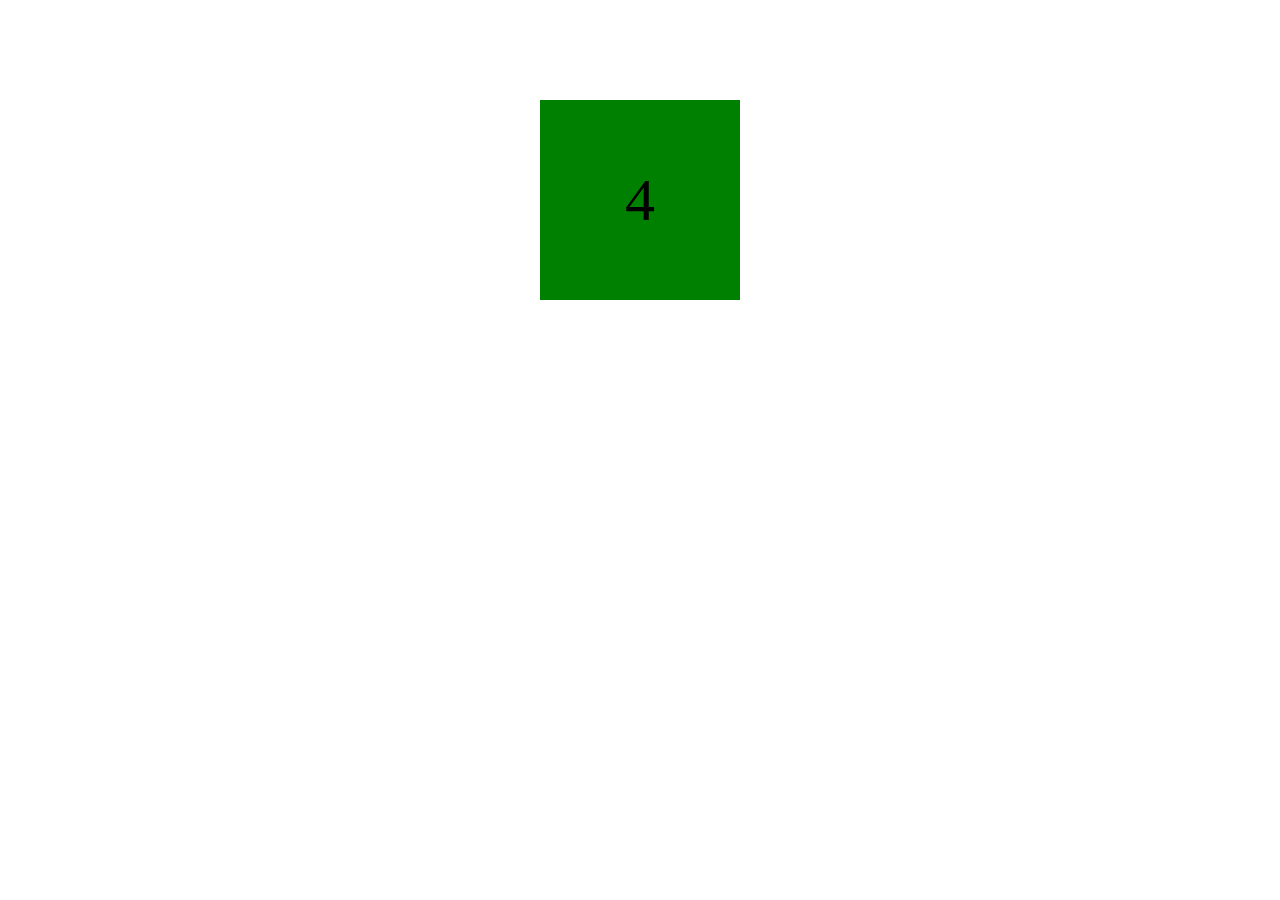
<file: 3D立方旋转/index.html>
<!DOCTYPE HTML>
<html>

<head>
    <meta charset="utf-8">
    <style type="text/css">
        * {
            margin: 0;
            padding: 0;
        }
        
        ul {
            width: 200px;
            height: 200px;
            margin: 100px auto;
            position: relative;
            transform: rotateY(0deg) rotateX(0deg) rotateZ(0deg);
            animation: move 4s linear 0s infinite alternate;
            transform-style: preserve-3d;
        }
        
        ul li {
            width: 200px;
            height: 200px;
            list-style: none;
            font-size: 60px;
            text-align: center;
            line-height: 200px;
            position: absolute;
            left: 0;
            top: 0;
        }
        
        ul li:nth-child(1) {
            background-color: red;
            transform: rotateX(90deg) translateZ(100px);
        }
        
        ul li:nth-child(2) {
            background-color: blue;
            transform: rotateX(180deg) translateZ(100px);
        }
        
        ul li:nth-child(3) {
            background-color: yellow;
            transform: rotateX(270deg) translateZ(100px);
        }
        
        ul li:nth-child(4) {
            background-color: green;
            transform: rotateX(360deg) translateZ(100px);
        }
        
        ul li:nth-child(5) {
            background-color: pink;
            transform: translateX(100px) rotateY(90deg);
        }
        
        ul li:nth-child(6) {
            background-color: tomato;
            transform: translateX(-100px) rotateY(90deg);
        }
        
        @keyframes move {
            from {
                transform: rotateY(0deg) rotateX(0deg) rotateZ(0deg);
            }
            to {
                transform: rotateY(345deg) rotateX(345deg) rotateZ(260deg);
            }
        }
    </style>
</head>

<body>
    <ul>
        <li>1</li>
        <li>2</li>
        <li>3</li>
        <li>4</li>
        <li>5</li>
        <li>6</li>
    </ul>
</body>

</html>
</file>
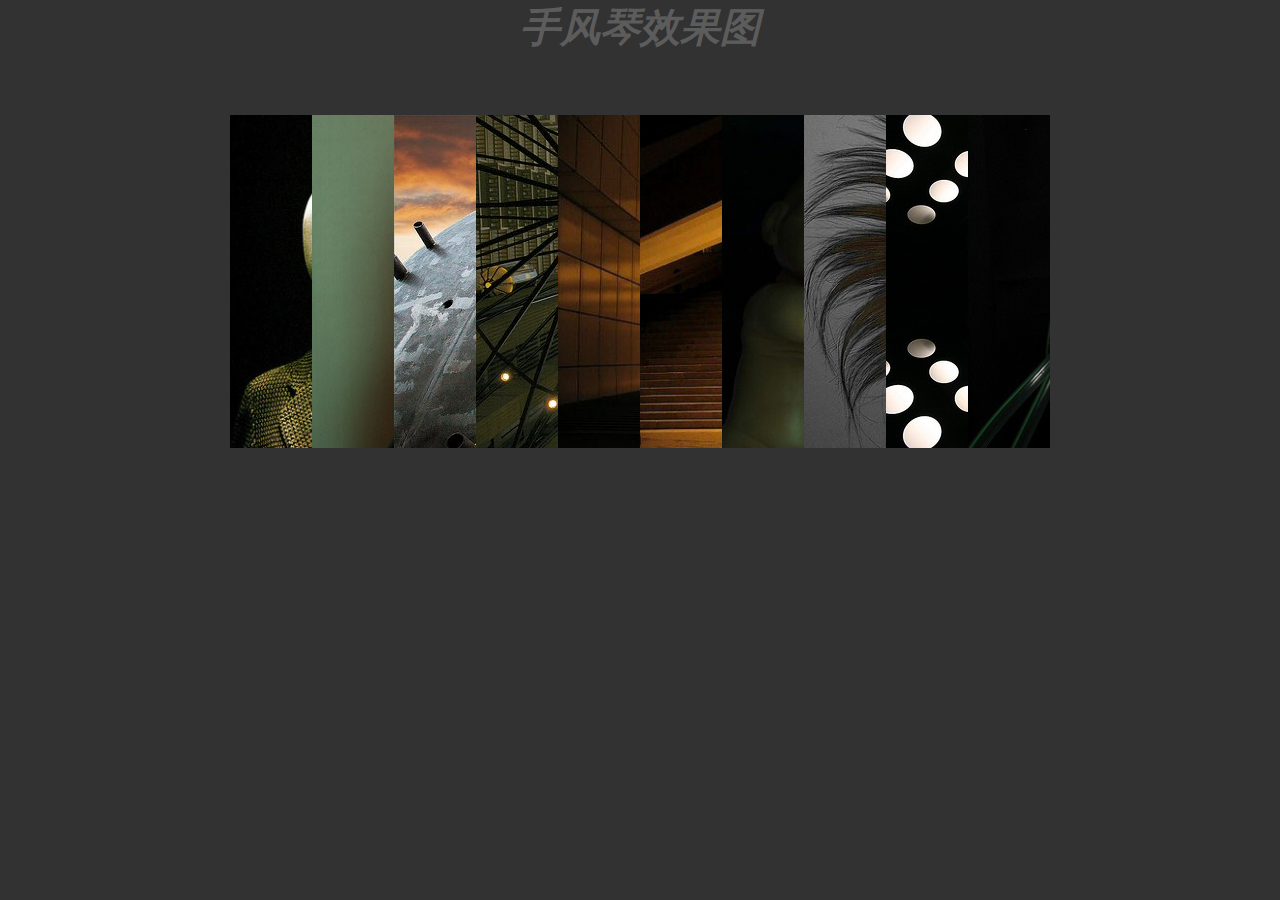
<file: changes/index.html>
<!DOCTYPE HTML>
<html>

<head>
    <meta charset="utf-8">
    <link rel="stylesheet" type="text/css" href="h.css">
</head>

<body>
    <h1>手风琴效果图</h1>
    <ul>
        <li><img src="imgs2/sf01.jpg" alt=""></li>
        <li><img src="imgs2/sf04.jpg" alt=""></li>
        <li><img src="imgs2/sf10.jpg" alt=""></li>
        <li><img src="imgs2/sf14.jpg" alt=""></li>
        <li><img src="imgs2/sf15.jpg" alt=""></li>
        <li><img src="imgs2/sf19.jpg" alt=""></li>
        <li><img src="imgs2/sf24.jpg" alt=""></li>
        <li><img src="imgs2/sf26.jpg" alt=""></li>
        <li><img src="imgs2/sf41.jpg" alt=""></li>
        <li><img src="imgs2/sf50.jpg" alt=""></li>
    </ul>
</body>

</html>
</file>
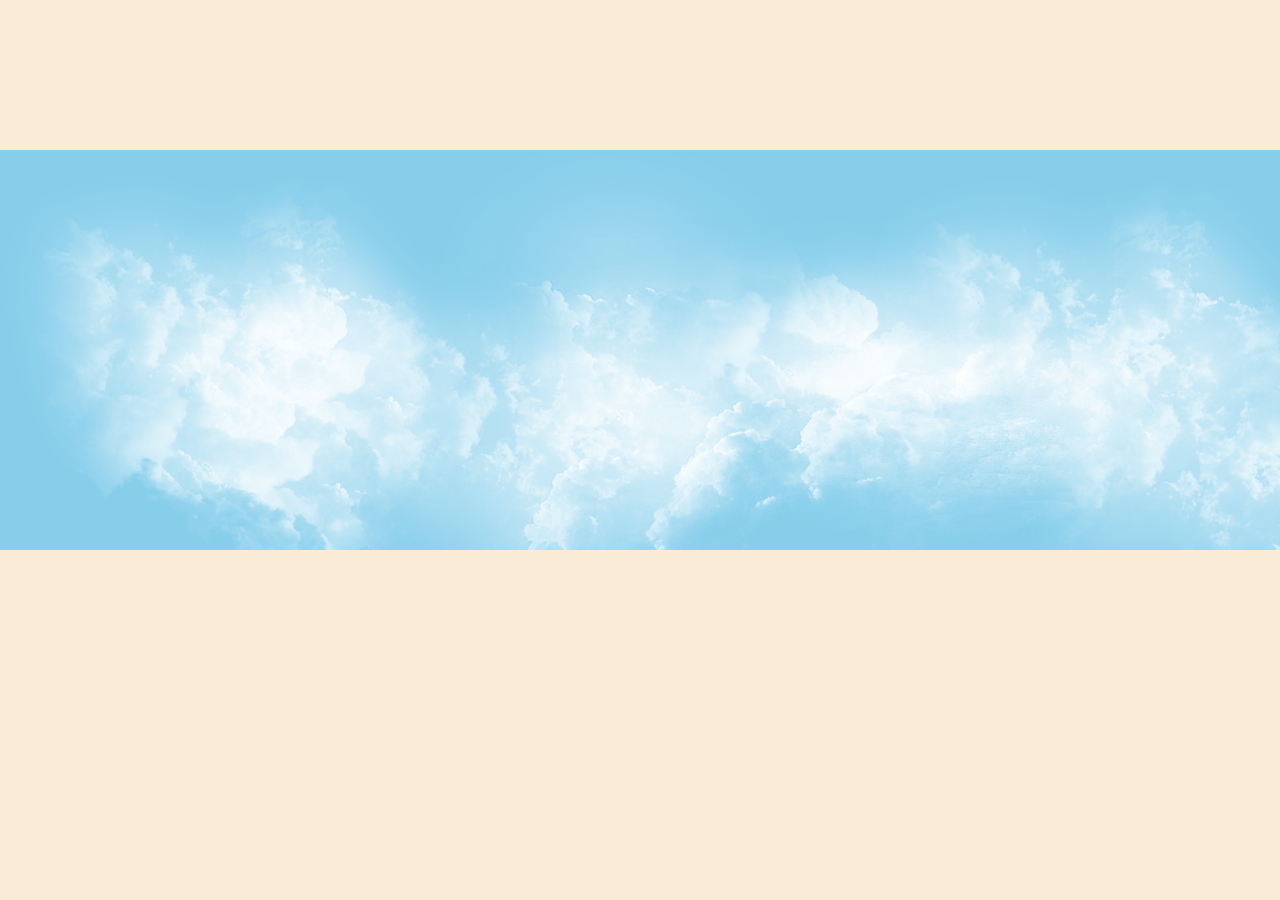
<file: weather/index.html>
<!DOCTYPE HTML>
<html>

<head>
    <meta charset="utf-8">
    <style type="text/css">
        * {
            margin: 0;
            padding: 0;
        }
        
        body {
            background-color: antiquewhite;
        }
        
        ul {
            height: 400px;
            background-color: skyblue;
            margin-top: 150px;
            animation: change 5s linear 0s infinite alternate;
            position: relative;
            overflow: hidden;
        }
        
        ul li {
            list-style: none;
            width: 400%;
            height: 100%;
            position: absolute;
            left: 0;
            top: 0;
        }
        
        ul li:nth-child(1) {
            background-image: url("imgs/cloud_one.png");
            animation: one 40s linear 0s infinite alternate;
        }
        
        ul li:nth-child(2) {
            background-image: url("imgs/cloud_two.png");
            animation: two 40s linear 0s infinite alternate;
        }
        
        ul li:nth-child(3) {
            background-image: url("imgs/cloud_three.png");
            animation: three 40s linear 0s infinite alternate;
        }
        
        @keyframes change {
            from {
                background-color: skyblue;
            }
            to {
                background-color: black;
            }
        }
        
        @keyframes one {
            from {
                margin-left: 0;
            }
            to {
                margin-left: -100%;
            }
        }
        
        @keyframes two {
            from {
                margin-left: 0;
            }
            to {
                margin-left: -200%;
            }
        }
        
        @keyframes three {
            from {
                margin-left: 0;
            }
            to {
                margin-left: -300%;
            }
        }
    </style>
</head>

<body>
    <ul>
        <li></li>
        <li></li>
        <li></li>
    </ul>
</body>

</html>
</file>
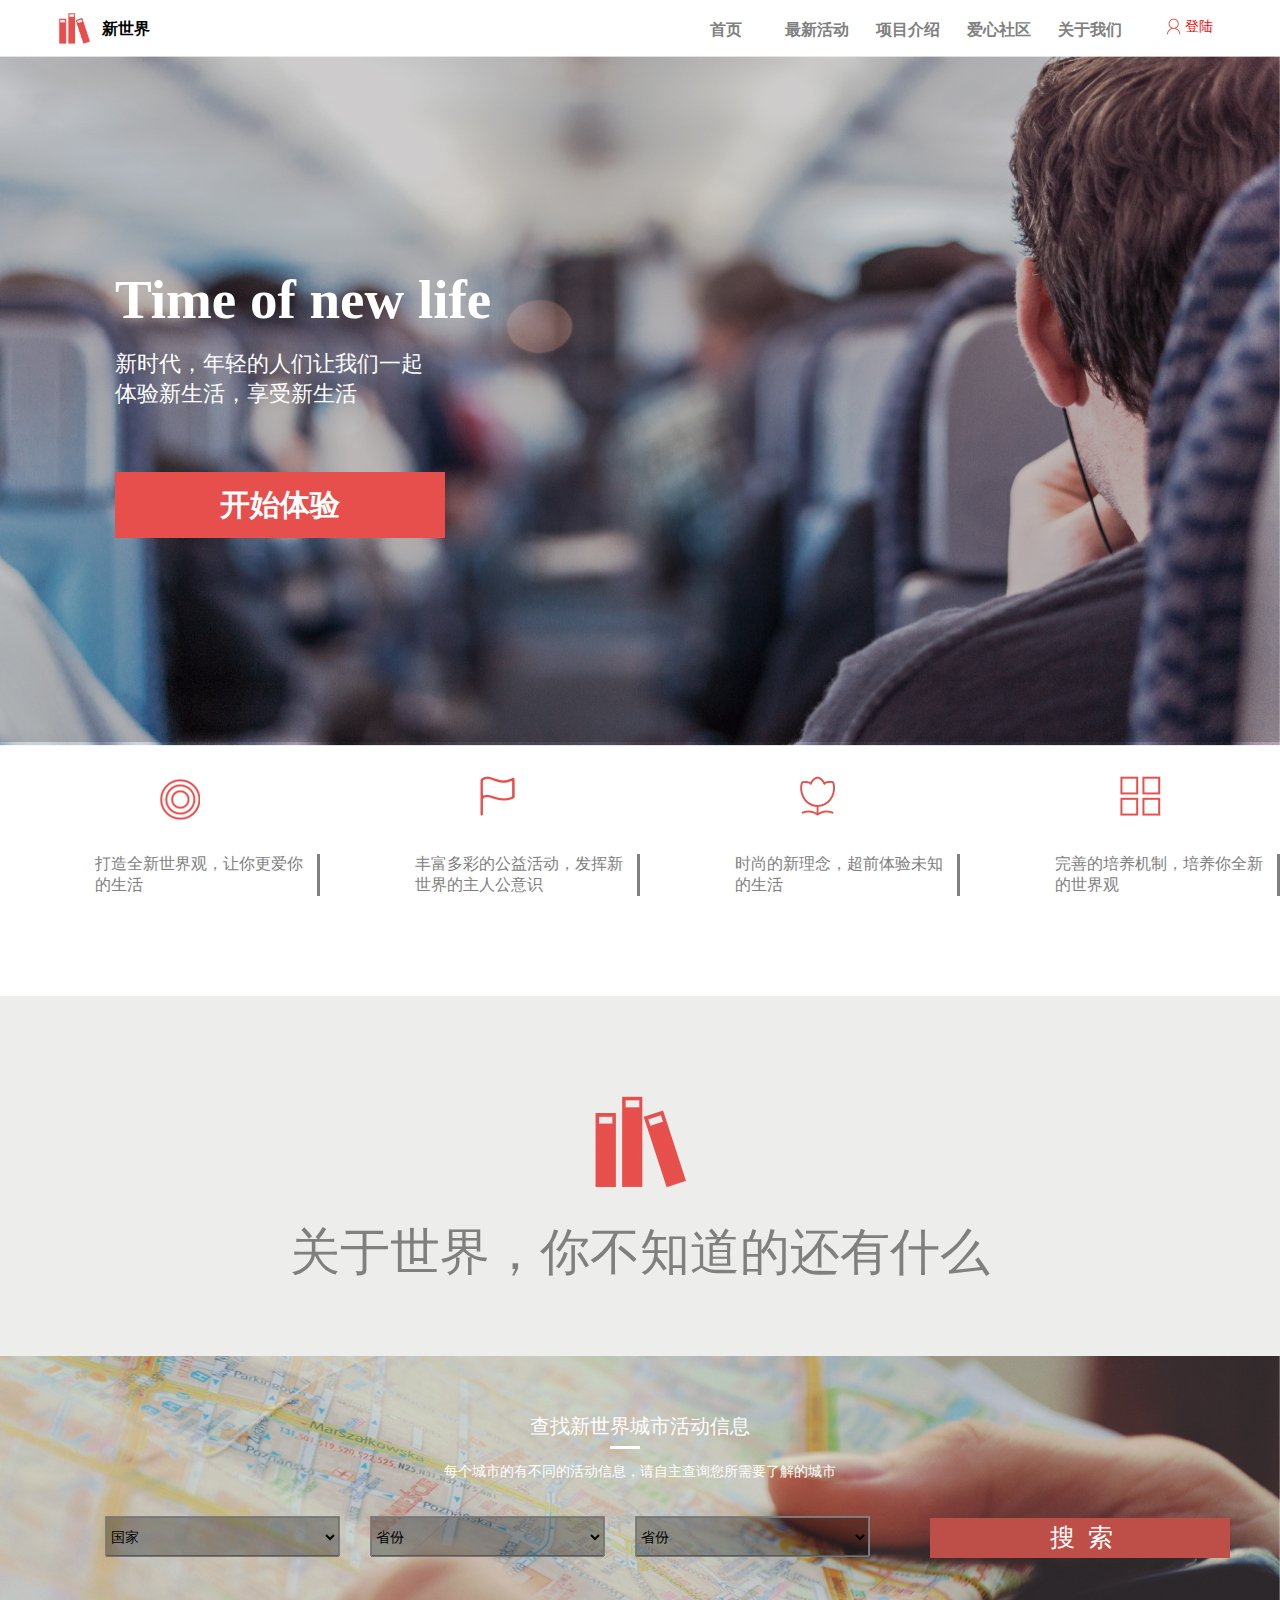
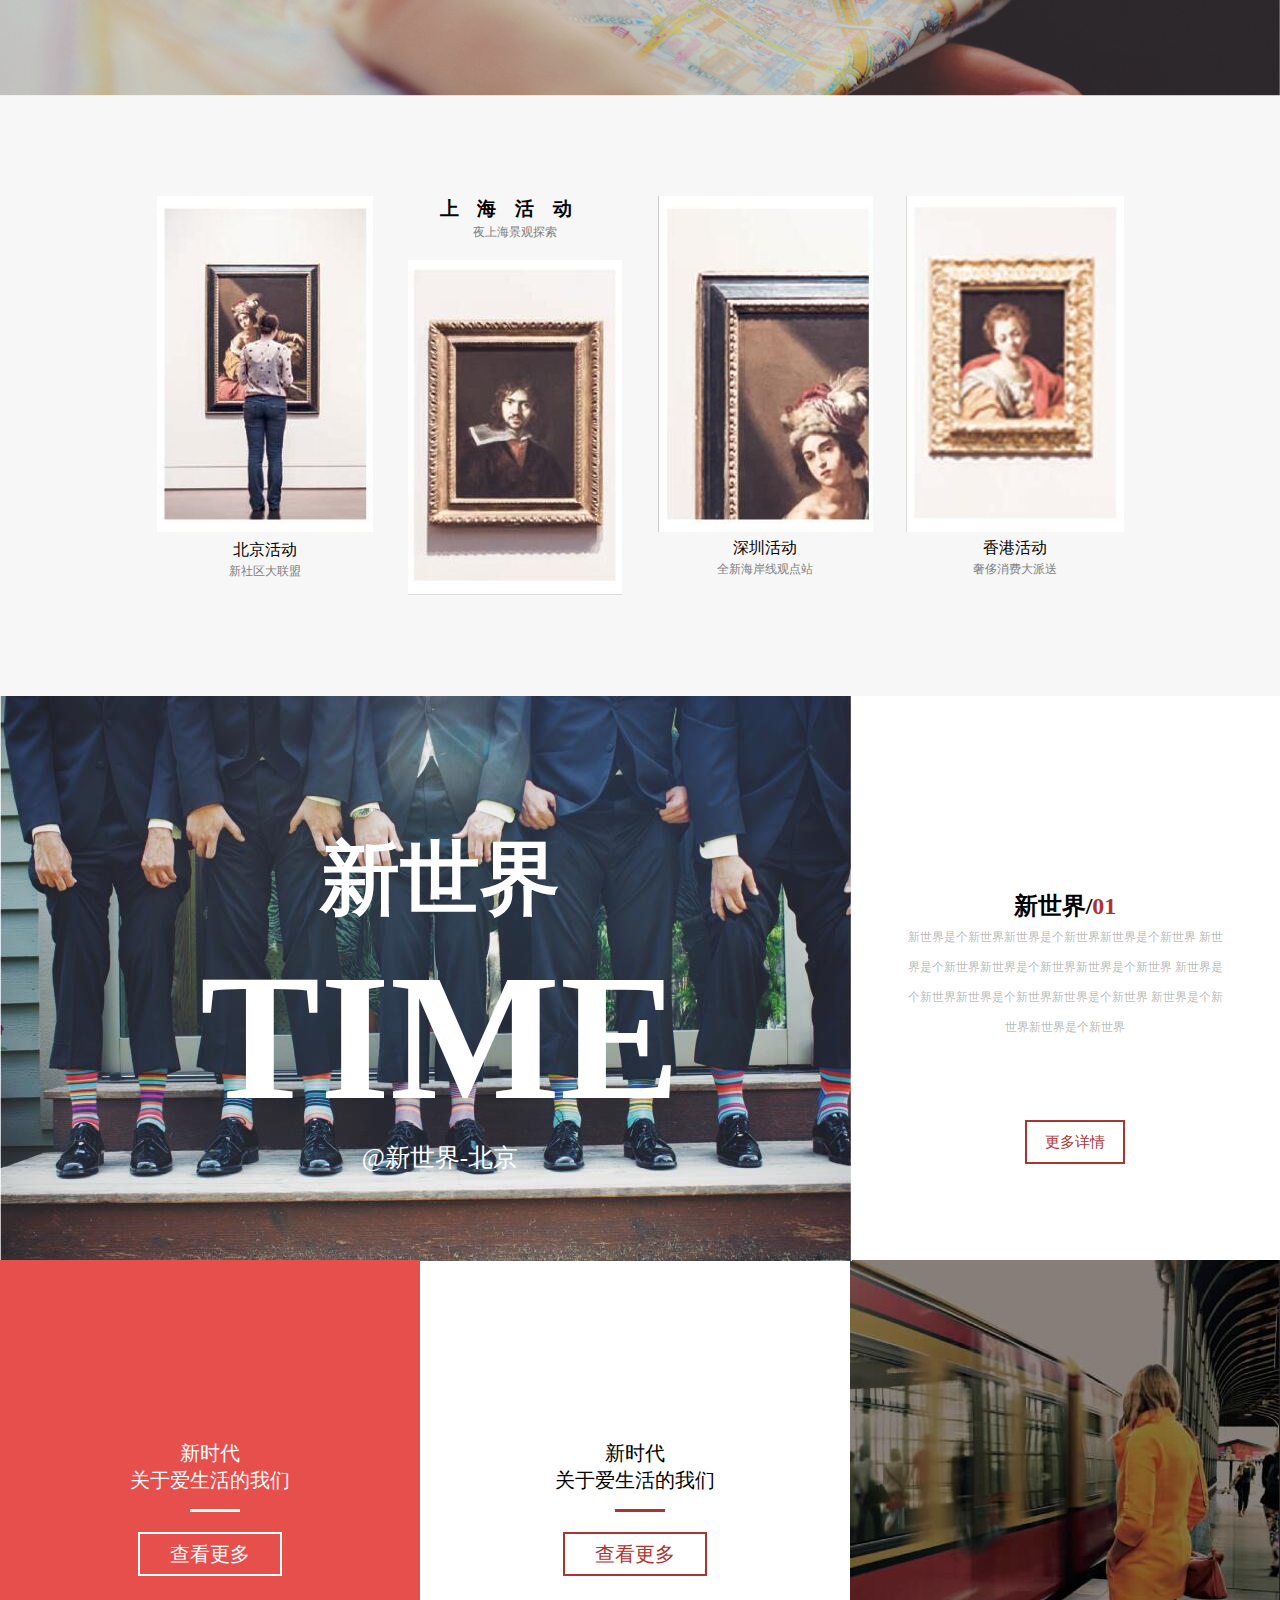
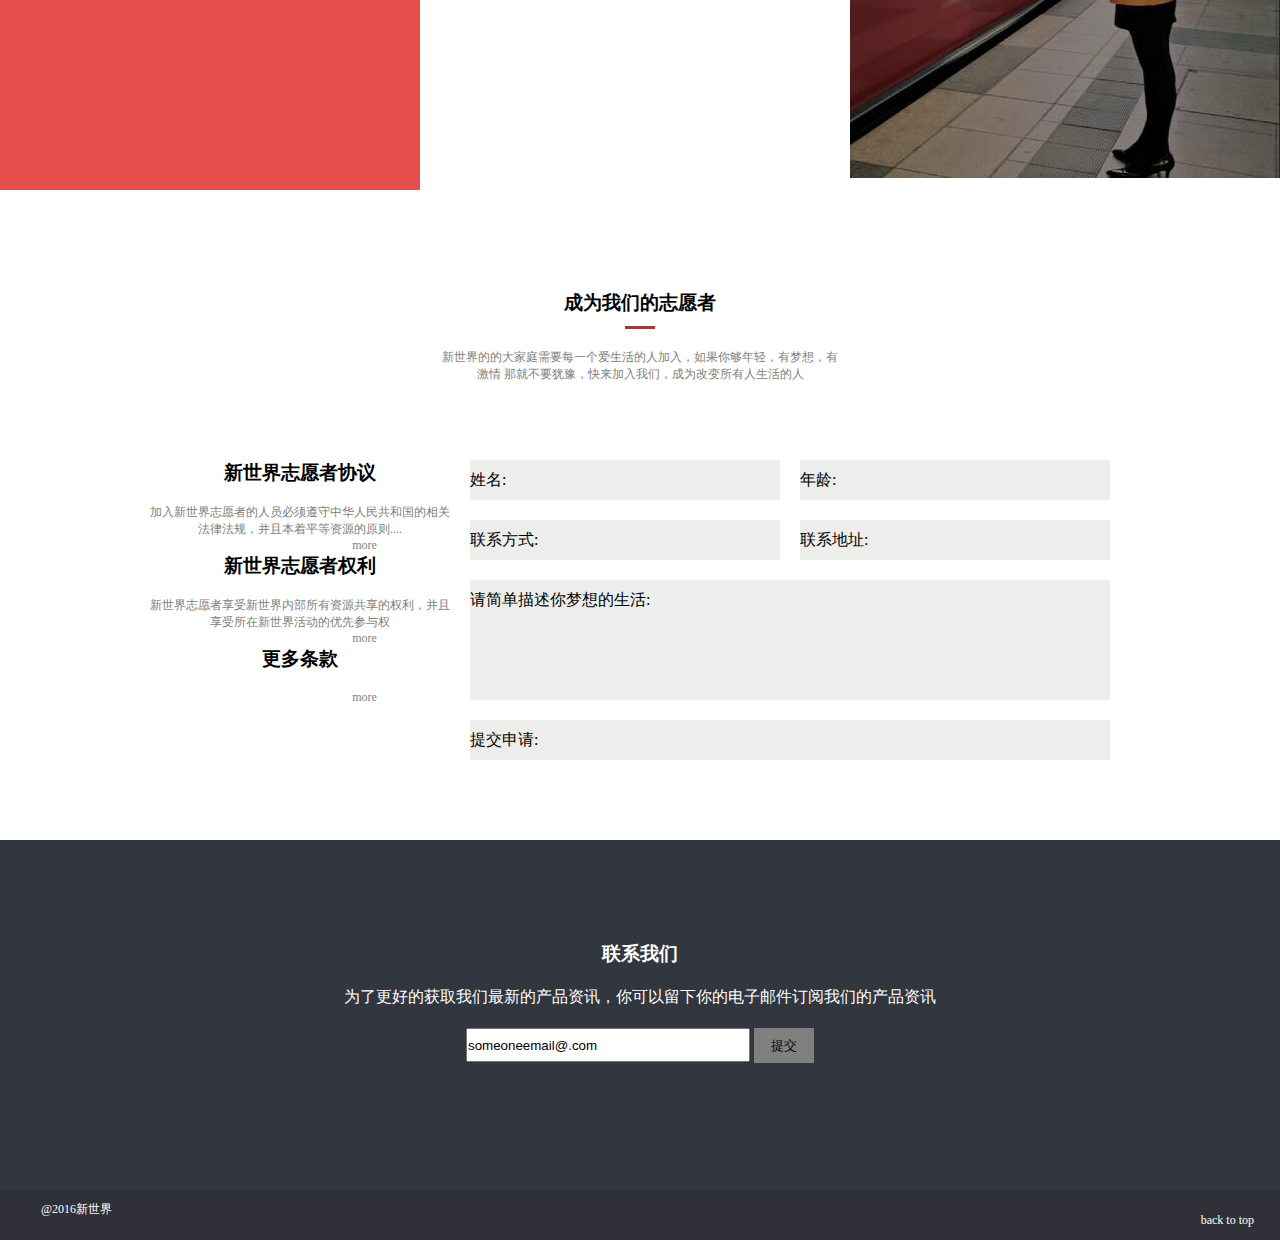
<file: 简单网页/index.html>
<!DOCTYPE HTML>
<html>

<head>
    <meta charset="utf-8">
    <link rel="stylesheet" type="text/css" href="l.css">
</head>

<body>
    <div class="header">
        <div class="header1">
            <img src="imgs/1.png" alt="">
            <h4>新世界</h4>
        </div>
        <div class="header2">
            <ul>
                <li>首页</li>
                <li>最新活动</li>
                <li>项目介绍</li>
                <li>爱心社区</li>
                <li>关于我们</li>
            </ul>
        </div>
        <div class="header3">
            <img src="imgs/icon-2.jpg" alt="">
            <p> 登陆</p>
        </div>
    </div>
    <div class="content">
        <img src="imgs/pic01.jpg" alt="">
        <div class="content1">
            <h1>Time&nbsp;of&nbsp;new&nbsp;life</h1><br>
            <p>新时代，年轻的人们让我们一起<br>体验新生活，享受新生活</p>
            <div class="content-one">
                <h2>开始体验</h2>
            </div>
        </div>
    </div>
    <div class="conter">
        <ul>
            <li><img src="imgs/icon-3.jpg" alt="">
                <p>打造全新世界观，让你更爱你的生活</p>
            </li>
            <li><img src="imgs/icon-4.jpg" alt="">
                <p>丰富多彩的公益活动，发挥新世界的主人公意识</p>
            </li>
            <li><img src="imgs/icon-5.jpg" alt="">
                <p>时尚的新理念，超前体验未知的生活</p>
            </li>
            <li><img src="imgs/icon-6.jpg" alt="">
                <p>完善的培养机制，培养你全新的世界观</p>
            </li>
        </ul>
    </div>
    <div class="a">
        <img src="imgs/1.png" alt="">
        <p>关于世界，你不知道的还有什么</p>
    </div>
    <div class="b">
        <img src="imgs/pic02.jpg" alt="">
        <div class="b-one">
            <p>查找新世界城市活动信息</p>
            <hr>
            <p><span>每个城市的有不同的活动信息，请自主查询您所需要了解的城市</span></p>
        </div>
        <div class="input">
            <ul>
                <li>
                    <select name="国家">
                        <option value="国家" id="gj" selected="selected">国家</option>
                        <option value="中国">中国</option>
                        <option value="美国">美国</option>
                        <option value="英国">英国</option>
                        <option value="法国">法国</option>
                        <option value="意大利">意大利</option>
                        <option value="俄罗斯">俄罗斯</option>
                    </select>
                </li>
                <li>
                    <select name="省份">
                                <option value="省份" id="sf" selected="selected">省份</option>
                                <option value="北京市">北京市</option>
                                <option value="重庆市">重庆市</option>
                                <option value="天津市">天津市</option>
                                <option value="河南省">河南省</option>
                                <option value="四川省">四川省</option>
                                <option value="云南省">云南省</option>
                    </select>
                </li>
                <li>
                    <select name="省份">
                        <option value="省份" id="sf" selected="selected">省份</option>
                        <option value="北京市">北京市</option>
                        <option value="重庆市">重庆市</option>
                        <option value="天津市">天津市</option>
                        <option value="河南省">河南省</option>
                        <option value="四川省">四川省</option>
                        <option value="云南省">云南省</option>
            </select>
                </li>
            </ul>
        </div>
        <div class="b-two">
            <a href="#">搜&nbsp;&nbsp;索</a>
        </div>
    </div>
    <div class="c">
        <ul>
            <li><img src="imgs/pic03.jpg" alt="">
                <p>北京活动</p>
                <span>新社区大联盟</span>
            </li>
            <li>
                <h3>上海活动</h3><span>夜上海景观探索</span>
                <img src="imgs/pic04.jpg" alt=""></li>
            <li><img src="imgs/pic05.jpg" alt="">
                <p>深圳活动</p>
                <span>全新海岸线观点站</span>
            </li>
            <li><img src="imgs/pic06.jpg" alt="">
                <p>香港活动</p>
                <span>奢侈消费大派送</span>
            </li>
        </ul>
    </div>
    <div class="d">
        <div class="d1">
            <img src="imgs/pic07.jpg" alt="">
            <div class="neir">
                <h3>新世界</h3>
                <h1>TIME</h1>
                <P>@新世界-北京</P>
            </div>
        </div>
        <div class="d2">
            <div class="d2-top">
                <h2>新世界/<span>01</span></h2>
                <p>新世界是个新世界新世界是个新世界新世界是个新世界 新世界是个新世界新世界是个新世界新世界是个新世界 新世界是个新世界新世界是个新世界新世界是个新世界 新世界是个新世界新世界是个新世界 </p>
            </div>
            <div class="d2-bottom">
                <p><a href="#">更多详情</a></p>
            </div>
        </div>
    </div>
    <div class="e">
        <div class="e1">
            <div class="e1-top">
                <p>新时代</p>
                <p>关于爱生活的我们</p>
                <hr>
                <p><span>查看更多</span></p>
            </div>
        </div>
        <div class="e2">
            <div class="e2-top">
                <p>新时代</p>
                <p>关于爱生活的我们</p>
                <hr>
                <p><span>查看更多</span></p>
            </div>
        </div>
        <div class="e3">
            <img src="imgs/pic08.jpg" alt="">
        </div>
    </div>
    <div class="f">
        <div class="f1">
            <h3>成为我们的志愿者</h3>
            <hr>
            <p>新世界的的大家庭需要每一个爱生活的人加入，如果你够年轻，有梦想，有激情 那就不要犹豫，快来加入我们，成为改变所有人生活的人
            </p>
        </div>
        <div class="f2">
            <div class="f2-left">
                <h3>新世界志愿者协议</h3><br>
                <p>加入新世界志愿者的人员必须遵守中华人民共和国的相关法律法规，并且本着平等资源的原则....</p>

                <p>&nbsp;&nbsp;&nbsp;&nbsp;&nbsp;&nbsp;&nbsp;&nbsp;&nbsp;&nbsp;&nbsp;&nbsp;&nbsp;&nbsp;&nbsp;&nbsp;&nbsp;&nbsp;&nbsp;&nbsp;&nbsp;&nbsp;&nbsp;&nbsp;&nbsp;&nbsp;&nbsp;&nbsp;&nbsp;&nbsp;&nbsp;&nbsp;&nbsp;&nbsp;&nbsp;&nbsp;&nbsp;&nbsp;&nbsp;&nbsp;&nbsp;&nbsp;&nbsp;more</p>
                <h3>新世界志愿者权利</h3>
                <br>

                <P>新世界志愿者享受新世界内部所有资源共享的权利，并且享受所在新世界活动的优先参与权</P>

                <p>&nbsp;&nbsp;&nbsp;&nbsp;&nbsp;&nbsp;&nbsp;&nbsp;&nbsp;&nbsp;&nbsp;&nbsp;&nbsp;&nbsp;&nbsp;&nbsp;&nbsp;&nbsp;&nbsp;&nbsp;&nbsp;&nbsp;&nbsp;&nbsp;&nbsp;&nbsp;&nbsp;&nbsp;&nbsp;&nbsp;&nbsp;&nbsp;&nbsp;&nbsp;&nbsp;&nbsp;&nbsp;&nbsp;&nbsp;&nbsp;&nbsp;&nbsp;&nbsp;more</p>
                <h3>更多条款</h3>
                <br>
                <p>&nbsp;&nbsp;&nbsp;&nbsp;&nbsp;&nbsp;&nbsp;&nbsp;&nbsp;&nbsp;&nbsp;&nbsp;&nbsp;&nbsp;&nbsp;&nbsp;&nbsp;&nbsp;&nbsp;&nbsp;&nbsp;&nbsp;&nbsp;&nbsp;&nbsp;&nbsp;&nbsp;&nbsp;&nbsp;&nbsp;&nbsp;&nbsp;&nbsp;&nbsp;&nbsp;&nbsp;&nbsp;&nbsp;&nbsp;&nbsp;&nbsp;&nbsp;&nbsp;more</p>
            </div>
            <div class="f2-right">
                <div class="right1">
                    <p>姓名:</p>
                </div>
                <div class="right2">
                    <p>年龄:</p>
                </div>
                <div class="right3">
                    <p>联系方式:</p>
                </div>
                <div class="right4">
                    <p>联系地址:</p>
                </div>
                <div class="right5">
                    <p>请简单描述你梦想的生活:</p>
                </div>
                <div class="right6">
                    <p>提交申请:</p>
                </div>
            </div>
        </div>
    </div>
    <div class="g">
        <div class="g1">
            <h3>联系我们</h3>
            <p>为了更好的获取我们最新的产品资讯，你可以留下你的电子邮件订阅我们的产品资讯</p>
            <input type="text" value="someoneemail@.com">
            <input type="button" value="提交">
        </div>
        <div class="g2">
            <p>@2016新世界</p>
            <p><a href="#">back to top</a></p>
        </div>
    </div>
</body>

</html>
</file>
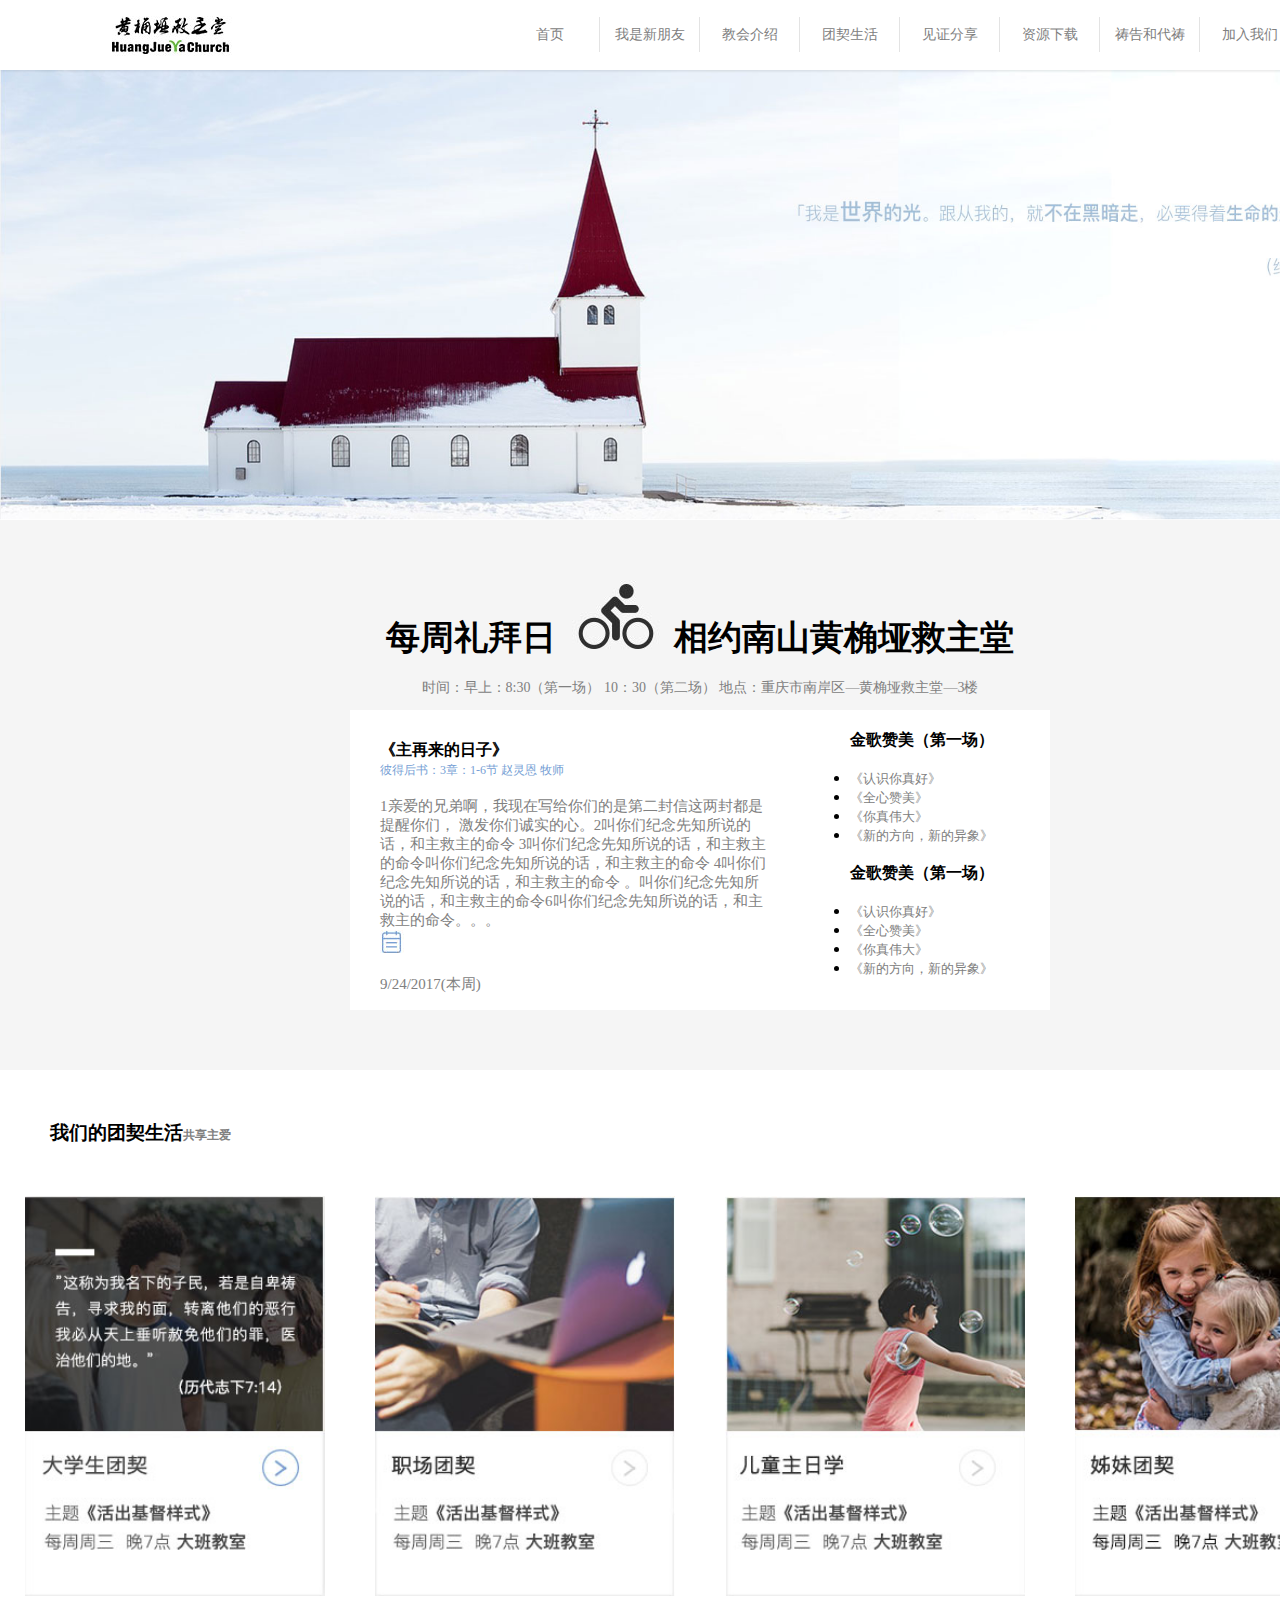
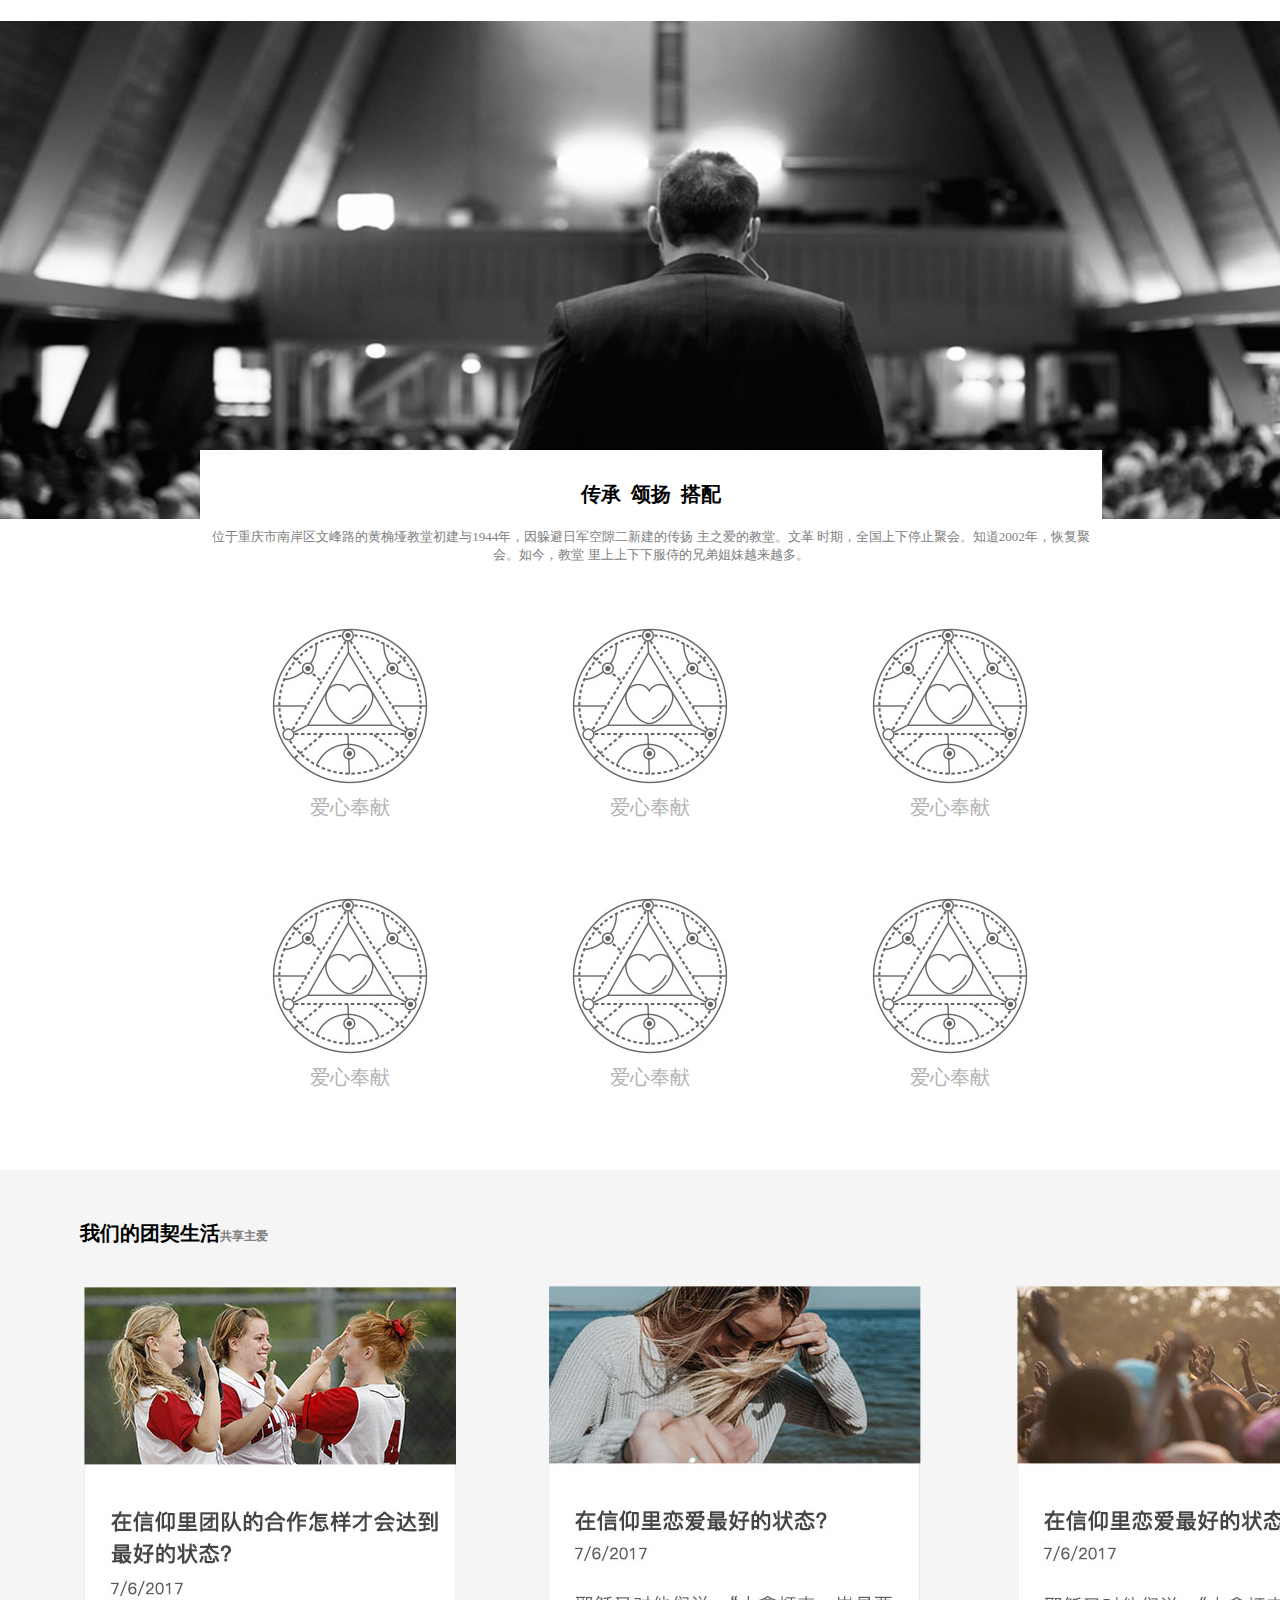
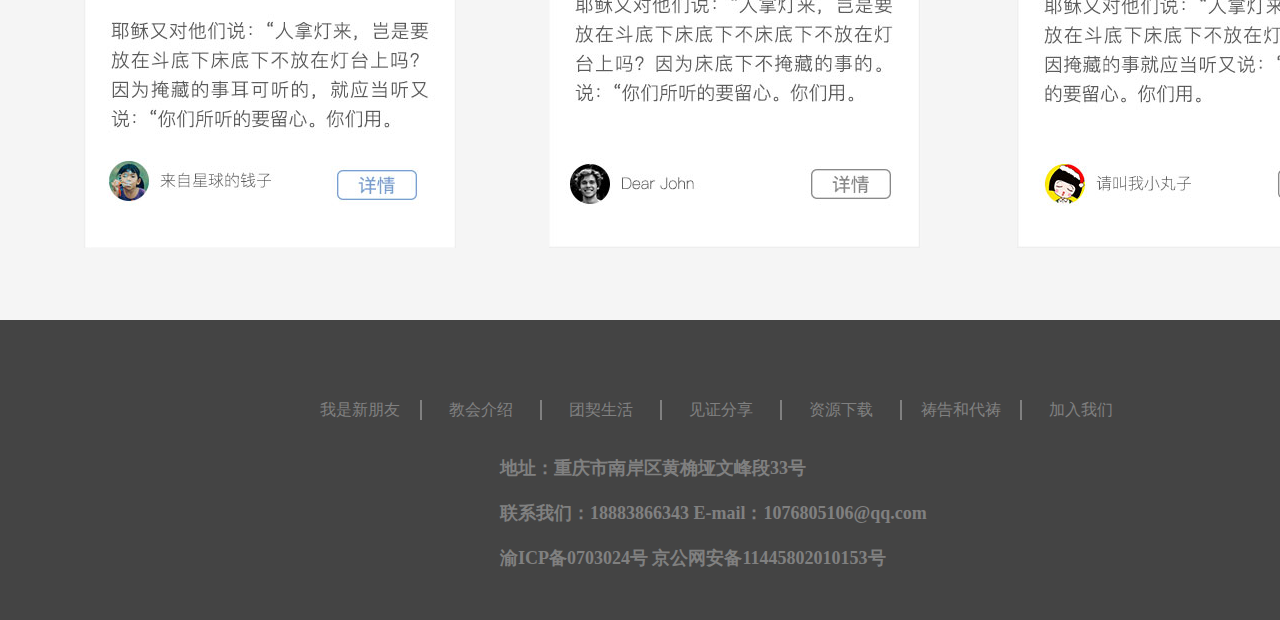
<file: 简单网页2/index.html>
<!DOCTYPE html>
<html lang="en">

<head>
    <meta charset="UTF-8">
    <link rel="stylesheet" href="o.css">
    <title>Document</title>
</head>

<body>
    <!--顶部-->
    <div class="nav">
        <div class="nav1">
            <img src="imgs/logo_pic.jpg" alt="">
        </div>
        <div class="nav2">
            <ul>
                <li>首页
                </li>
                <li>我是新朋友
                    <ul class="erji">
                        <li>大大小小</li>
                        <li>左左右右</li>
                        <li>前前后后</li>
                    </ul>
                </li>
                <li>教会介绍
                    <ul class="erji">
                        <li>大大小小</li>
                        <li>左左右右</li>
                        <li>前前后后</li>
                    </ul>
                </li>
                <li>团契生活
                    <ul class="erji">
                        <li>大大小小</li>
                        <li>左左右右</li>
                        <li>前前后后</li>
                    </ul>
                </li>
                <li>见证分享
                    <ul class="erji">
                        <li>大大小小</li>
                        <li>左左右右</li>
                        <li>前前后后</li>
                    </ul>
                </li>
                <li>资源下载
                    <ul class="erji">
                        <li>大大小小</li>
                        <li>左左右右</li>
                        <li>前前后后</li>
                    </ul>
                </li>
                <li>祷告和代祷</li>
                <li>加入我们</li>
        </div>
    </div>
    </div>
    <!--大图轮播-->
    <div class="content">
        <ul>
            <li><img src="imgs/big_p1.jpg" alt=""></li>
            <li><img src="imgs/big_p2.jpg" alt=""></li>
        </ul>
    </div>
    <!--每个礼拜日-->
    <div class="upper">
        <div class="upper1">
            <h1>每周礼拜日<img src="imgs/upper_pic.jpg" alt="">相约南山黄桷垭救主堂</h1>
            <br>
            <p>时间：早上：8:30（第一场） 10：30（第二场） 地点：重庆市南岸区—黄桷垭救主堂—3楼</p>
        </div>
        <div class="upper2">
            <div class="upper2-left">
                <div class="upper2-left-center">
                    <h3>
                        《主再来的日子》</h3>
                    <p><span>彼得后书：3章：1-6节  赵灵恩 牧师</span></p>
                    <br>
                    <p>1亲爱的兄弟啊，我现在写给你们的是第二封信这两封都是提醒你们， 激发你们诚实的心。2叫你们纪念先知所说的话，和主救主的命令 3叫你们纪念先知所说的话，和主救主的命令叫你们纪念先知所说的话，和主救主的命令 4叫你们纪念先知所说的话，和主救主的命令 。叫你们纪念先知所说的话，和主救主的命令6叫你们纪念先知所说的话，和主救主的命令。。。 </p>
                    <img src="imgs/upper_p2.jpg" alt="">
                    <br><br>
                    <p>9/24/2017(本周)</p>
                </div>
            </div>
            <div class="upper2-right">
                <h3>金歌赞美（第一场）</h3><br>
                <ul>
                    <li><a href="#">《认识你真好》</a></li>
                    <li><a href="#">《全心赞美》</a></li>
                    <li><a href="#">《你真伟大》</a></li>
                    <li><a href="#">《新的方向，新的异象》</a></li>
                </ul><br>
                <h3>金歌赞美（第一场）</h3><br>
                <ul>
                    <li><a href="#">《认识你真好》</a></li>
                    <li><a href="#">《全心赞美》</a></li>
                    <li><a href="#">《你真伟大》</a></li>
                    <li><a href="#">《新的方向，新的异象》</a></li>
                </ul>
            </div>
        </div>
    </div>
    <!--团契生活-->
    <div class="life">
        <h3>我们的团契生活<span>共享主爱</span></h3>
        <ul>
            <li>
                <a href="#"><img src="imgs/life_p1.jpg" alt=""></a>
            </li>
            <li>
                <a href="#"><img src="imgs/life_p2.jpg" alt=""></a>
            </li>
            <li>
                <a href="#"><img src="imgs/life_p3.jpg" alt=""></a>
            </li>
            <li>
                <a href="#"><img src="imgs/life_p4.jpg" alt=""></a>
            </li>
        </ul>
    </div>
    <!--大图-->
    <div class="bigpic">
        <div class="bigpic-top"><img src="imgs/big_p3.jpg" alt=""></div>
        <div class="bigpic-bottom">
            <div class="big-bottom1">
                <h3>传承&nbsp;&nbsp;颂扬&nbsp;&nbsp;搭配</h3>
                <p>位于重庆市南岸区文峰路的黄桷垭教堂初建与1944年，因躲避日军空隙二新建的传扬 主之爱的教堂。文革 时期，全国上下停止聚会。知道2002年，恢复聚会。如今，教堂 里上上下下服侍的兄弟姐妹越来越多。 </p>
            </div>
            <div class="big-bottom2">
                <ul>
                    <li><img src="imgs/nbp_p1.jpg" alt="">
                        <a href="#"><br>爱心奉献</a>
                    </li>
                    <li><img src="imgs/nbp_p1.jpg" alt="">
                        <a href="#"><br>爱心奉献</a>
                    </li>
                    <li><img src="imgs/nbp_p1.jpg" alt="">
                        <a href="#"><br>爱心奉献</a>
                    </li>
                    <li><img src="imgs/nbp_p1.jpg" alt="">
                        <a href="#"><br>爱心奉献</a>
                    </li>
                    <li><img src="imgs/nbp_p1.jpg" alt="">
                        <a href="#"><br>爱心奉献</a>
                    </li>
                    <li><img src="imgs/nbp_p1.jpg" alt="">
                        <a href="#"><br>爱心奉献</a>
                    </li>
                </ul>
            </div>
        </div>
    </div>
    <!--团契生活2-->
    <div class="life2">
        <h3>我们的团契生活<span>共享主爱</span></h3>
        <br><br>
        <ul>
            <li>
                <a href="#"><img src="imgs/laster_p1.jpg" alt=""></a>
            </li>
            <li>
                <a href="#"><img src="imgs/laster_p2.jpg" alt=""></a>
            </li>
            <li>
                <a href="#"><img src="imgs/laster_p3.jpg" alt=""></a>
            </li>
        </ul>
    </div>
    <div class="footer">
        <ul>
            <li><a href="#">我是新朋友</a></li>
            <li><a href="#">教会介绍</a></li>
            <li><a href="#">团契生活</a></li>
            <li><a href="#">见证分享</a></li>
            <li><a href="#">资源下载</a></li>
            <li><a href="#">祷告和代祷</a></li>
            <li><a href="#">加入我们</a></li>
        </ul>
        <div class="footer-bottom">
            <h3>地址：重庆市南岸区黄桷垭文峰段33号 <br><br>联系我们：18883866343 E-mail：1076805106@qq.com <br><br>渝ICP备0703024号 京公网安备11445802010153号</h3>
        </div>

    </div>
</body>

</html>
</file>
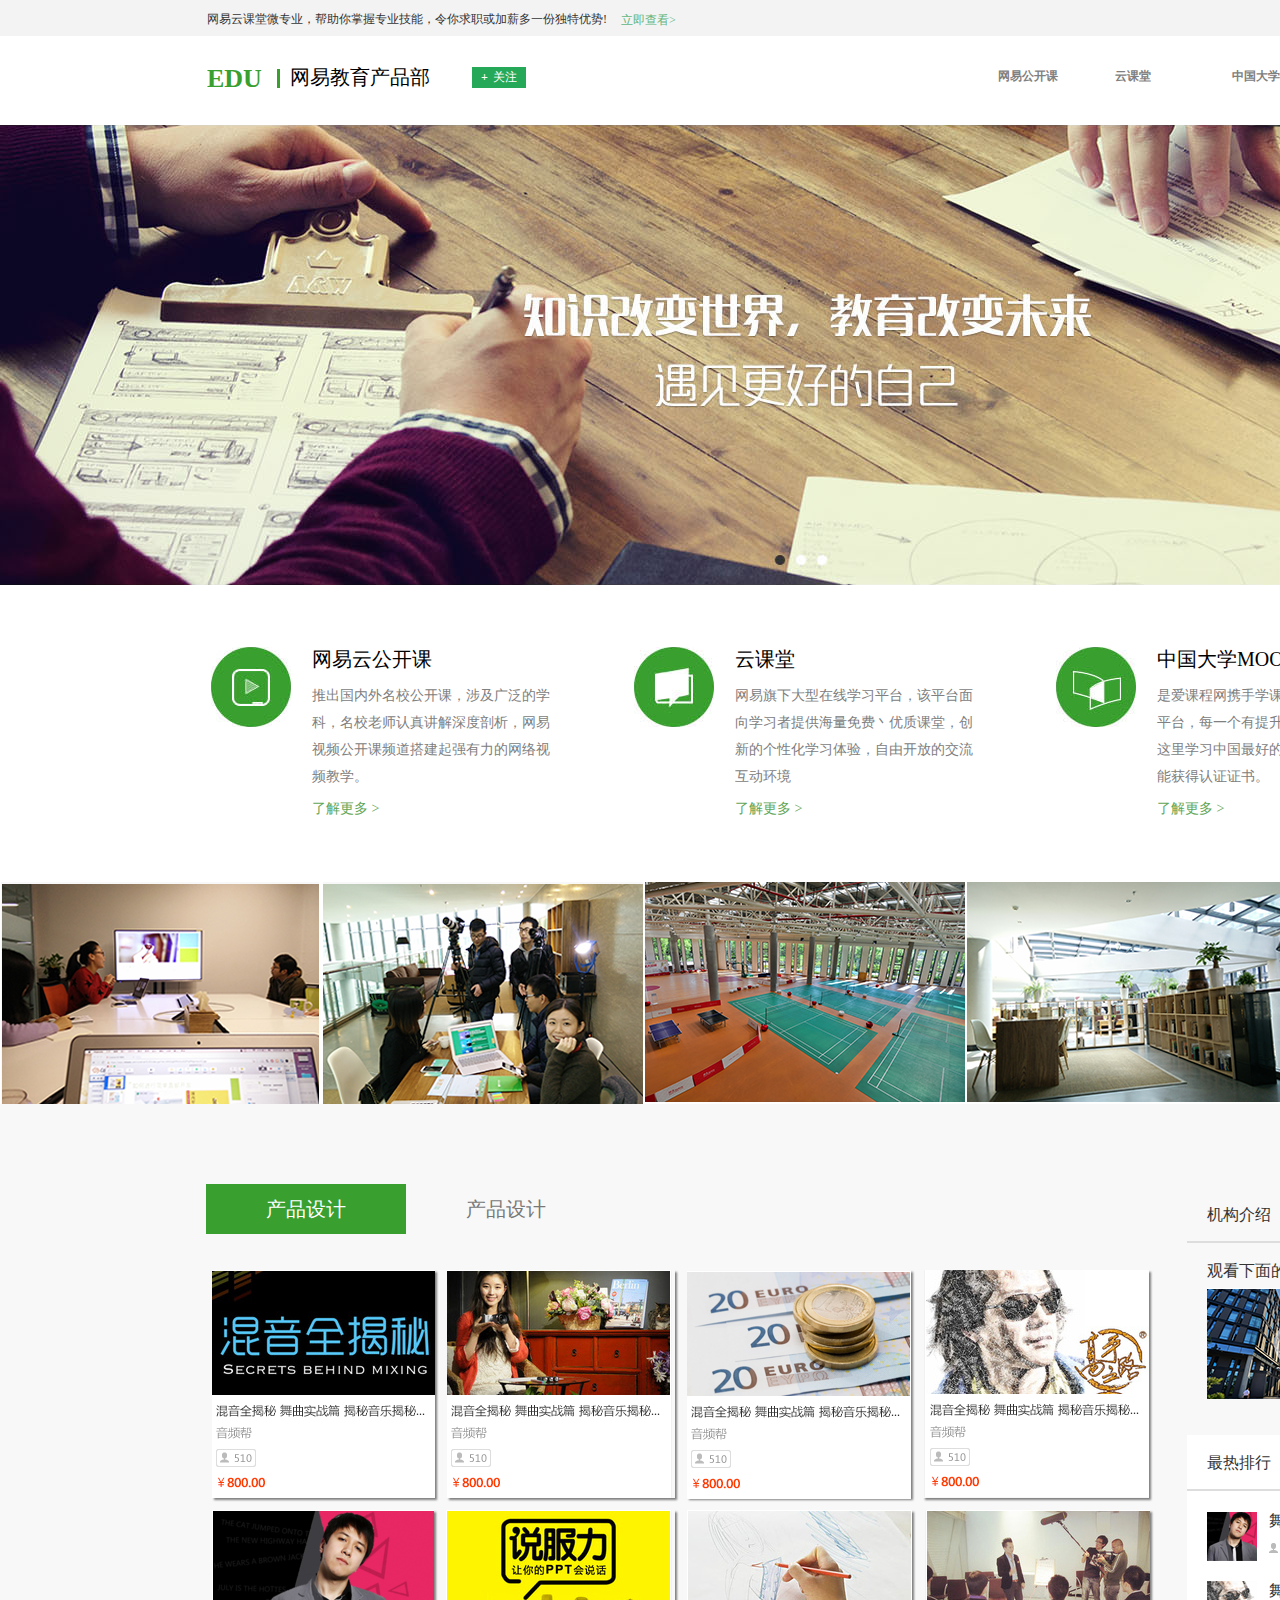
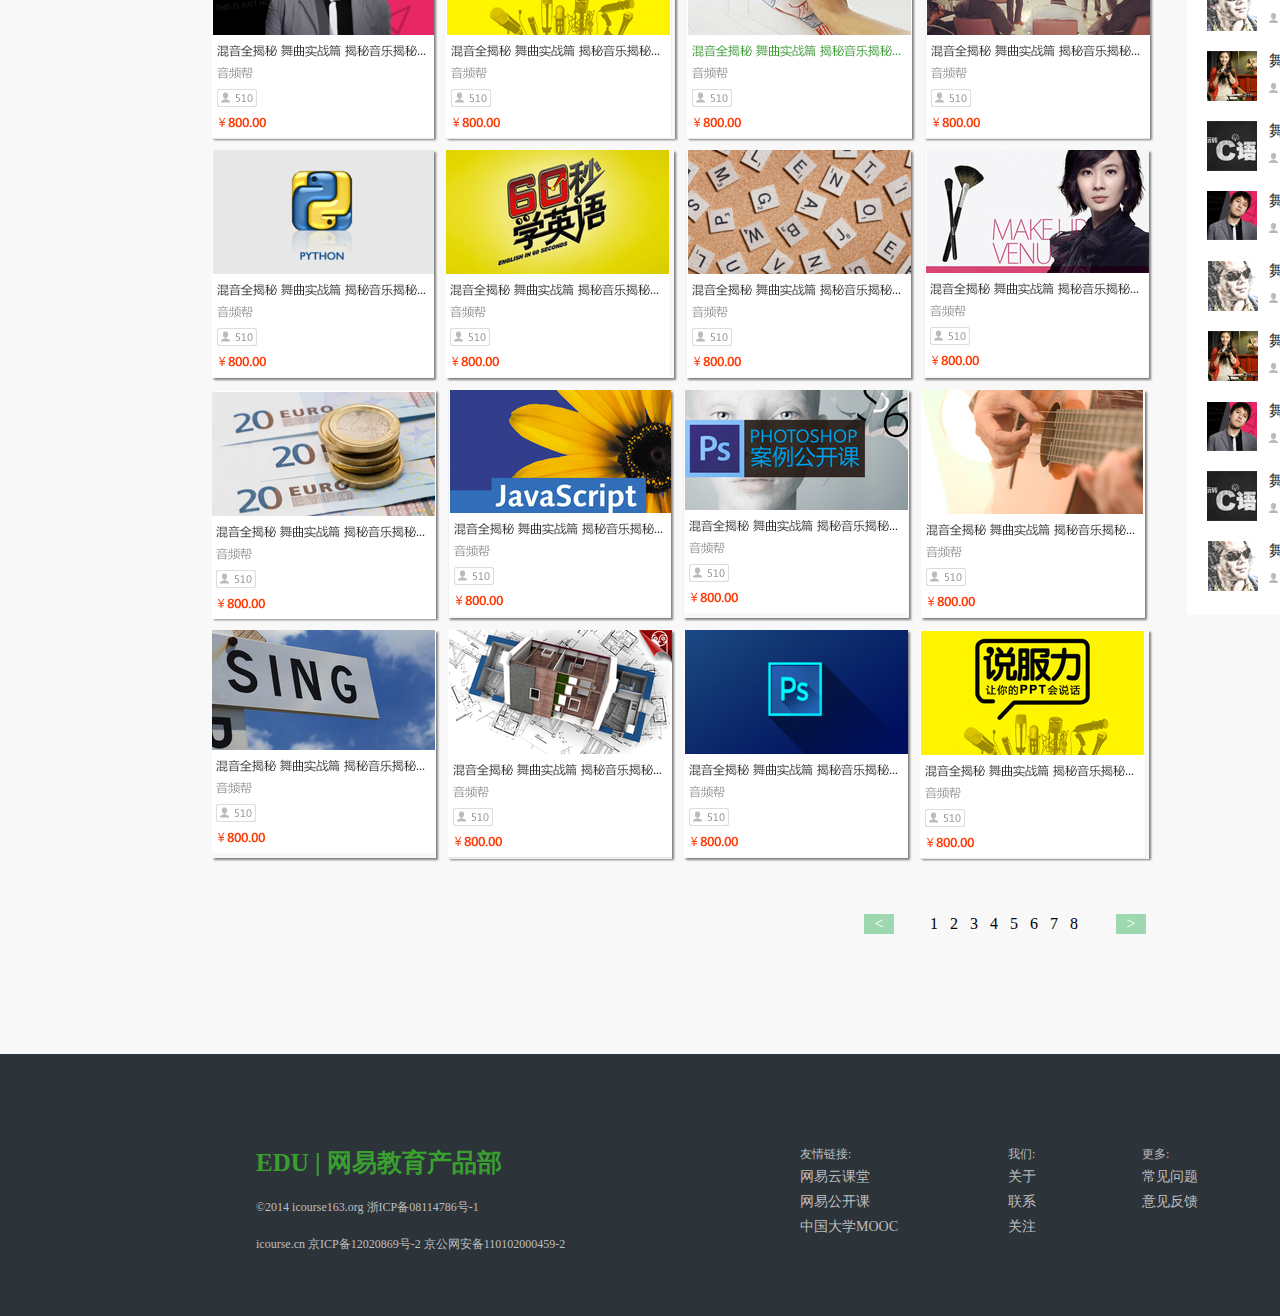
<file: 简单网页3/index.html>
<!DOCTYPE html>
<html lang="en">

<head>
    <meta charset="UTF-8">
    <title>text</title>
    <link rel="stylesheet" href="text.css">
</head>

<body>
    <div class="all">
        <!--头部-->
        <div class="header">
            <div class="header-left">
                <p>网易云课堂微专业，帮助你掌握专业技能，令你求职或加薪多一份独特优势!</p>
            </div>
            <div class="header-center">
                <p>立即查看&gt;</p>
            </div>
            <div class="header-right">
                <p>X&nbsp;不再提醒</p>
            </div>
        </div>
        <!--头部2-->
        <div class="header2">
            <div class="header2-left">
                <span>EDU</span>
            </div>
            <span>网易教育产品部</span>
            <div class="header2-center">
                <div class="header2-center-left">
                    <p><span>+</span>关注</p>
                    <span>粉丝&nbsp;&nbsp;45</span>
                </div>
            </div>
            <ul class="header2-right">
                <li><a href="#">网易公开课</a></li>
                <li><a href="#">云课堂</a></li>
                <li><a href="#">中国大学MOOC</a></li>
            </ul>
            <div class="imgs"><img src="imgs/1_11.png" alt=""></div>
        </div>
        <!--第一个图片部分-->
        <div class="pic_one">
            <img src="imgs/1_14.png" alt="">
        </div>
        <!--三大内容-->
        <div class="content_1">
            <div class="content_1_left">
                <div class="imgs">
                    <img src="imgs/pic_1.png" alt="">
                </div>
                <div class="cont">
                    <p>网易云公开课</p>
                    <p><span>推出国内外名校公开课，涉及广泛的学科，名校老师认真讲解深度剖析，网易视频公开课频道搭建起强有力的网络视频教学。</span></p>
                    <a href="#">了解更多&nbsp;></a>
                </div>
            </div>
            <div class="content_1_center">
                <div class="imgs">
                    <img src="imgs/pic_2.png" alt="">
                </div>
                <div class="cont">
                    <p>云课堂</p>
                    <p><span>网易旗下大型在线学习平台，该平台面向学习者提供海量免费丶优质课堂，创新的个性化学习体验，自由开放的交流互动环境</span></p>
                    <a href="#">了解更多&nbsp;></a>
                </div>
            </div>
            <div class="content_1_right">
                <div class="imgs">
                    <img src="imgs/pic_3.png" alt="">
                </div>
                <div class="cont">
                    <p>中国大学MOOC</p>
                    <p><span>是爱课程网携手学课堂打造的在线学习平台，每一个有提升愿望的人都可以在这里学习中国最好的大学课程，学完还能获得认证证书。</span></p>
                    <a href="#">了解更多&nbsp;></a>
                </div>
            </div>
        </div>
        <!--第二个图片部分-->
        <div class="pic_two">
            <ul>
                <li><img src="imgs/pic-1.png" alt=""></li>
                <li><img src="imgs/pic-2.png" alt=""></li>
                <li><img src="imgs/pic-3.png" alt=""></li>
                <li><img src="imgs/pic-4.png" alt=""></li>
                <li><img src="imgs/pic-5.png" alt=""></li>
            </ul>
        </div>
        <!--主要内容部分-->
        <div class="conter">
            <div class="conter_one">
                <div class="conter_one_top">
                    <div class="conter_one_top_one">产品设计</div>
                    <div class="conter_one_top_two">产品设计</div>
                </div>
                <div class="conter_one_center">
                    <ul>
                        <li><img src="imgs/主页(宽屏)_24.png" alt=""></li>
                        <li><img src="imgs/主页(宽屏)_26.png" alt=""></li>
                        <li><img src="imgs/主页(宽屏)_60.png" alt=""></li>
                        <li><img src="imgs/主页(宽屏)_31.png" alt=""></li>
                        <li><img src="imgs/主页(宽屏)_38.png" alt=""></li>
                        <li><img src="imgs/主页(宽屏)_40.png" alt=""></li>
                        <li><img src="imgs/主页(宽屏)_42.png" alt=""></li>
                        <li><img src="imgs/主页(宽屏)_43.png" alt=""></li>
                        <li><img src="imgs/主页(宽屏)_48.png" alt=""></li>
                        <li><img src="imgs/主页(宽屏)_50.png" alt=""></li>
                        <li><img src="imgs/主页(宽屏)_52.png" alt=""></li>
                        <li><img src="imgs/主页(宽屏)_54.png" alt=""></li>
                        <li><img src="imgs/主页(宽屏)_60.png" alt=""></li>
                        <li><img src="imgs/主页(宽屏)_65.png" alt=""></li>
                        <li><img src="imgs/主页(宽屏)_70.png" alt=""></li>
                        <li><img src="imgs/主页(宽屏)_71.png" alt=""></li>
                        <li><img src="imgs/主页(宽屏)_72.png" alt=""></li>
                        <li><img src="imgs/主页(宽屏)_73.png" alt=""></li>
                        <li><img src="imgs/主页(宽屏)_76.png" alt=""></li>
                        <li><img src="imgs/主页(宽屏)_40.png" alt=""></li>
                    </ul>
                </div>
                <div class="conter_one_bottom">
                    <div class="conter_one_bottom_left">&lt;</div>
                    <div class="conter_one_bottom_center">
                        <ul>
                            <li>1</li>
                            <li>2</li>
                            <li>3</li>
                            <li>4</li>
                            <li>5</li>
                            <li>6</li>
                            <li>7</li>
                            <li>8</li>
                        </ul>
                    </div>
                    <div class="conter_one_bottom_right">&gt;</div>
                </div>
            </div>
            <div class="conter_two">
                <div class="conter_two_top">
                    <p><span>机构介绍</span></p>
                    <div class="conter_two_top_bottom">
                        <p>观看下面的视频来了解吧:</p>
                        <a href="#"><img src="imgs/photo1.png" alt=""></a>
                    </div>
                </div>
                <div class="conter_two_bottom">
                    <p><span>最热排行</span></p>
                    <ul>
                        <li><img src="imgs/主页(宽屏)_11.png" alt=""><img src="imgs/主页(宽屏)_27.png" alt="">
                            <p>舞曲揭秘音乐揭秘..</p><span>66666</span>
                        </li>
                        <li><img src="imgs/主页(宽屏)_13.png" alt=""><img src="imgs/主页(宽屏)_27.png" alt="">
                            <p>舞曲揭秘音乐揭秘..</p><span>66666</span></li>
                        <li><img src="imgs/主页(宽屏)_15.png" alt=""><img src="imgs/主页(宽屏)_27.png" alt="">
                            <p>舞曲揭秘音乐揭秘..</p><span>66666</span></li>
                        <li><img src="imgs/主页(宽屏)_17.png" alt=""><img src="imgs/主页(宽屏)_27.png" alt="">
                            <p>舞曲揭秘音乐揭秘..</p><span>66666</span></li>
                        <li><img src="imgs/主页(宽屏)_21.png" alt=""><img src="imgs/主页(宽屏)_27.png" alt="">
                            <p>舞曲揭秘音乐揭秘..</p><span>66666</span></li>
                        <li><img src="imgs/主页(宽屏)_23.png" alt=""><img src="imgs/主页(宽屏)_27.png" alt="">
                            <p>舞曲揭秘音乐揭秘..</p><span>66666</span></li>
                        <li><img src="imgs/主页(宽屏)_25.png" alt=""><img src="imgs/主页(宽屏)_27.png" alt="">
                            <p>舞曲揭秘音乐揭秘..</p><span>66666</span></li>
                        <li><img src="imgs/主页(宽屏)_11.png" alt=""><img src="imgs/主页(宽屏)_27.png" alt="">
                            <p>舞曲揭秘音乐揭秘..</p><span>66666</span></li>
                        <li><img src="imgs/主页(宽屏)_17.png" alt=""><img src="imgs/主页(宽屏)_27.png" alt="">
                            <p>舞曲揭秘音乐揭秘..</p><span>66666</span></li>
                        <li><img src="imgs/主页(宽屏)_23.png" alt=""><img src="imgs/主页(宽屏)_27.png" alt="">
                            <p>舞曲揭秘音乐揭秘..</p><span>66666</span></li>
                    </ul>
                </div>
            </div>
        </div>
        <!--尾部-->
        <div class="footer">
            <div class="footer_1">
                <p><span>EDU&nbsp;|&nbsp;网易教育产品部</span></p>
                <p>
                    &copy;2014&nbsp;icourse163.org&nbsp;浙ICP备08114786号-1

                </p>
                <p>icourse.cn&nbsp;京ICP备12020869号-2&nbsp;京公网安备110102000459-2</p>
            </div>
            <div class="footer_2">
                <p>友情链接:</p>
                <ul>
                    <li><a href="#">网易云课堂</a></li>
                    <li><a href="#">网易公开课</a></li>
                    <li><a href="#">中国大学MOOC</a></li>
                </ul>
            </div>
            <div class="footer_3">
                <p>我们:</p>
                <ul>
                    <li>关于</li>
                    <li>联系</li>
                    <li>关注</li>
                </ul>
            </div>
            <div class="footer_4">
                <p>更多:</p>
                <ul>
                    <li>常见问题</li>
                    <li>意见反馈</li>
                </ul>
            </div>
        </div>
    </div>
</body>

</html>
</file>
<file: changes/h.css>
* {
    margin: 0;
    padding: 0;
}

body {
    background-color: rgb(50, 50, 50);
}

h1 {
    color: rgba(200, 200, 200, 0.3);
    font-size: 40px;
    text-align: center;
    font-style: italic;
}

ul {
    width: 820px;
    height: 333px;
    margin: 60px auto;
    overflow: hidden;
}

ul li {
    list-style: none;
    width: 82px;
    height: 333px;
    float: left;
    transition: width 2s;
}

ul:hover li {
    width: 50px;
}

ul li:hover {
    width: 370px;
}

ul li img {
    height: 333px;
}
</file>
<file: 简单网页/l.css>
* {
    margin: 0;
    padding: 0;
}

.header {
    width: 1280px;
    height: 56px;
    margin: 0 auto;
    position: relative;
}

.header .header1 {
    width: 104px;
    height: 31px;
    position: absolute;
    left: 59px;
    top: 13px;
    line-height: 31px;
    text-align: center;
}

.header .header1 img {
    height: 31px;
    float: left;
}

.header .header1 h4 {
    font-weight: bold;
}

.header .header2 {
    width: 454px;
    height: 40px;
    position: absolute;
    top: 17px;
    left: 680px;
}

.header .header2 ul {
    width: 455px;
    height: 40px;
    line-height: 25px;
    text-align: center;
}

.header .header2 ul li {
    width: 91px;
    height: 40px;
    list-style: none;
    float: left;
    color: gray;
    font-weight: bold;
}

.header .header2 ul li:hover {
    border-bottom: 3px solid red;
    box-sizing: border-box;
}

.header .header3 {
    width: 46px;
    height: 18px;
    position: absolute;
    top: 18px;
    right: 67px;
}

.header .header3 p {
    float: right;
    color: red;
    font-size: 14px;
}

.content {
    width: 1280px;
    height: 690px;
    background-color: red;
    margin: 0 auto;
    position: relative;
}

.content .content1 {
    width: 460px;
    height: 280px;
    position: absolute;
    left: 115px;
    bottom: 198px;
}

.content .content1 h1 {
    font-size: 55px;
    color: white;
}

.content .content1 p {
    font-size: 22px;
    color: white;
}

.content img {
    width: 1280px;
    height: 690px;
}

.content-one {
    width: 330px;
    height: 66px;
    background-color: rgb(231, 79, 77);
    position: absolute;
    bottom: 10px;
    line-height: 66px;
    text-align: center;
}

.content-one h2 {
    color: white;
    font-size: 30px;
}

.content-one h2:hover {
    font-size: 35px;
    color: gray;
}

.conter {
    width: 1280px;
    height: 250px;
    margin: 0 auto;
}

.conter ul {
    width: 1280px;
    height: 250px;
}

.conter ul li {
    list-style: none;
    width: 320px;
    height: 250px;
    float: left;
    position: relative;
}

.conter ul li img {
    position: absolute;
    left: 50%;
    top: 30px;
}

.conter ul li p {
    color: gray;
    position: absolute;
    left: 50%;
    margin-left: -65px;
    bottom: 100px;
    border-right: 3px solid gray;
}

.a {
    margin: 0 auto;
    width: 1280px;
    height: 360px;
    background-color: rgb(237, 237, 236);
    text-align: center;
    position: relative;
}

.a img {
    margin: 100px auto;
}

.a p {
    color: gray;
    font-size: 50px;
    position: absolute;
    bottom: 70px;
    left: 50%;
    margin-left: -350px;
}

.b {
    width: 1280px;
    height: 340px;
    background-color: #aa3533;
    margin: 0 auto;
    position: relative;
}

.b-one {
    width: 100%;
    height: 40px;
    position: absolute;
    top: 50px;
    line-height: 40px;
    text-align: center;
}

.b-one p {
    color: white;
    font-size: 20px;
}

.b-one p span {
    font-size: 14px;
}

.b-one hr {
    border: none;
    background-color: white;
    width: 30px;
    height: 3px;
    margin-left: 610px;
}

.b .input {
    width: 1100px;
    height: 40px;
    position: absolute;
    bottom: 140px;
    left: 90px;
}

.b .input ul {
    width: 800px;
    height: 40px;
}

.b .input ul li {
    list-style: none;
    width: 235px;
    height: 40px;
    float: left;
    border: 1px solid gray;
    box-sizing: border-box;
    margin-right: 15px;
    margin-left: 15px;
}

select {
    width: 100%;
    height: 40px;
    font-size: 14px;
    background-color: rgba(0, 0, 0, 0.3);
}

.b-two {
    width: 300px;
    height: 40px;
    background-color: rgb(190, 78, 72);
    position: absolute;
    right: 50px;
    top: 162px;
}

.b-two a {
    text-decoration: none;
    color: white;
    font-size: 25px;
    text-align: center;
    line-height: 40px;
    margin-left: 120px;
}

.b-two a:hover {
    color: gray;
}

.c {
    width: 1280px;
    height: 600px;
    margin: 0 auto;
    background-color: rgb(247, 247, 247);
    position: relative;
}

.c ul {
    width: 1000px;
    height: 400px;
    position: absolute;
    left: 140px;
    top: 100px;
}

.c ul li {
    width: 250px;
    height: 400px;
    float: left;
    list-style: none;
    text-align: center;
}

.c ul li:nth-child(2) img {
    position: absolute;
    bottom: 0;
    left: 268px;
}

.c ul li span {
    color: gray;
    font-size: 12px;
}

.c ul li h3 {
    letter-spacing: 1em;
}

.d {
    width: 1280px;
    height: 564px;
    margin: 0 auto;
}

.d .d1 {
    height: 100%;
    width: 850px;
    float: left;
    position: relative;
}

.d1 .neir {
    position: absolute;
    top: 130px;
    left: 200px;
    color: white;
    text-align: center;
}

.d1 .neir h3 {
    font-size: 80px;
}

.d1 .neir h1 {
    font-size: 180px;
}

.d1 .neir p {
    font-size: 25px;
}

.d .d2 {
    height: 100%;
    width: 430px;
    float: right;
    position: relative;
}

.d .d2 .d2-top {
    width: 320px;
    height: 170px;
    position: absolute;
    left: 50%;
    margin-left: -160px;
    bottom: 200px;
    text-align: center;
}

.d .d2 .d2-top h2 span {
    color: #aa3533;
}

.d .d2 .d2-top p {
    color: rgba(0, 0, 0, 0.3);
    font-size: 12px;
    line-height: 30px;
}

.d .d2 .d2-bottom {
    width: 100px;
    height: 40px;
    position: absolute;
    bottom: 100px;
    left: 50%;
    margin-left: -40px;
    text-align: center;
}

.d .d2 .d2-bottom p {
    border: 2px solid #aa3533;
}

.d .d2 .d2-bottom a {
    display: inline-block;
    text-decoration: none;
    color: #aa3533;
    font-size: 15px;
    line-height: 40px;
}

.d .d2 .d2-bottom:hover a {
    color: gray;
    font-size: 17px;
}

.e {
    width: 1280px;
    height: 530px;
    margin: 0 auto;
}

.e .e1 {
    width: 420px;
    height: 100%;
    background-color: rgb(231, 79, 77);
    float: left;
    position: relative;
}

.e1 .e1-top {
    width: 200px;
    height: 400px;
    position: absolute;
    top: 180px;
    left: 50%;
    margin-left: -100px;
    text-align: center;
}

.e .e1 p {
    color: white;
    font-size: 20px;
}

.e .e1 p span {
    display: inline-block;
    width: 140px;
    height: 40px;
    border: 2px solid white;
    text-align: center;
    line-height: 40px;
}

.e .e1 p span:hover {
    color: gray;
}

.e .e1 hr {
    width: 50px;
    height: 3px;
    border: none;
    background-color: white;
    margin-left: 80px;
    margin-top: 15px;
    margin-bottom: 20px;
}

.e .e2 {
    width: 430px;
    height: 100%;
    float: left;
    position: relative;
}

.e .e2 .e2-top {
    width: 200px;
    height: 400px;
    position: absolute;
    top: 180px;
    left: 50%;
    margin-left: -100px;
    text-align: center;
}

.e .e2 p {
    font-size: 20px;
}

.e .e2 p span {
    display: inline-block;
    width: 140px;
    height: 40px;
    color: #aa3533;
    border: 2px solid #aa3533;
    text-align: center;
    line-height: 40px;
}

.e .e2 p span:hover {
    color: gray;
}

.e .e2 hr {
    width: 50px;
    height: 3px;
    border: none;
    background-color: #aa3533;
    margin-left: 80px;
    margin-top: 15px;
    margin-bottom: 20px;
}

.e .e3 {
    width: 420px;
    height: 100%;
    float: left;
}

.f {
    width: 1280px;
    height: 750px;
    margin: 0 auto;
    position: relative;
}

.f .f1 {
    width: 400px;
    height: 200px;
    position: absolute;
    top: 100px;
    left: 50%;
    margin-left: -200px;
    text-align: center;
}

.f .f1 hr {
    width: 30px;
    height: 3px;
    background-color: #aa3533;
    border: none;
    margin-left: 185px;
    margin-top: 10px;
}

.f .f1 p {
    font-size: 12px;
    color: gray;
    margin-top: 20px;
}

.f .f2 {
    width: 1100px;
    height: 380px;
    position: absolute;
    left: 50%;
    margin-left: -550px;
    bottom: 50px;
    top: 270px;
}

.f2 .f2-left {
    width: 300px;
    height: 300px;
    float: left;
    margin-left: 60px;
    text-align: center;
}

.f2-left p {
    font-size: 12px;
    color: gray;
}

.f2 .f2-right {
    width: 700px;
    height: 320px;
    float: left;
    margin-left: 20px;
}

.f2-right .right1 {
    width: 310px;
    height: 40px;
    float: left;
    background-color: rgb(237, 237, 236);
    line-height: 40px;
}

.f2-right .right2 {
    width: 310px;
    height: 40px;
    float: left;
    margin-left: 20px;
    background-color: rgb(237, 237, 236);
    line-height: 40px;
}

.f2-right .right3 {
    width: 310px;
    height: 40px;
    float: left;
    margin-top: 20px;
    background-color: rgb(237, 237, 236);
    line-height: 40px;
}

.f2-right .right4 {
    width: 310px;
    height: 40px;
    float: left;
    margin-left: 20px;
    background-color: rgb(237, 237, 236);
    line-height: 40px;
    margin-top: 20px;
}

.f2-right .right5 {
    width: 640px;
    height: 120px;
    float: left;
    background-color: rgb(237, 237, 236);
    line-height: 40px;
    margin-top: 20px;
}

.f2-right .right6 {
    width: 640px;
    height: 40px;
    float: left;
    background-color: rgb(237, 237, 236);
    line-height: 40px;
    margin-top: 20px;
}

.g {
    width: 1280px;
    height: 400px;
    margin: -100px auto;
    color: white;
}

.g .g1 {
    width: 100%;
    height: 350px;
    background-color: rgb(50, 54, 62);
    text-align: center;
    border: 1px solid rgb(50, 54, 62);
    box-sizing: border-box;
}

.g .g1 input[type="text"] {
    width: 280px;
    height: 30px;
}

.g .g1 input[type="button"] {
    width: 60px;
    height: 35px;
    border: 1px solid gray;
    background-color: gray;
}

.g .g1 h3 {
    margin-top: 100px;
    margin-block-end: 20px;
}

.g .g1 p {
    margin-bottom: 20px;
}

.g .g2 {
    width: 100%;
    height: 50px;
    background-color: rgb(48, 48, 57);
    border: 1px solid rgb(48, 48, 57);
    box-sizing: border-box;
}

.g .g2 p {
    font-size: 12px;
    margin-top: 10px;
    margin-left: 40px;
}

.g .g2 a {
    text-decoration: none;
    color: white;
    float: right;
    margin-right: 25px;
    margin-top: -15px;
}
</file>
<file: 简单网页2/o.css>
* {
    padding: 0;
    margin: 0;
}

.nav {
    width: 1400px;
    height: 70px;
    margin: 0 auto;
    position: relative;
}

.nav1 {
    width: 150px;
    height: 100%;
    margin-left: 100px;
    text-align: center;
}

.nav2 {
    width: 800px;
    height: 100%;
    position: absolute;
    right: 100px;
    top: 0;
}

.nav2>ul {
    width: 800px;
    height: 100%;
}

.nav2>ul>li {
    list-style: none;
    width: 100px;
    height: 50%;
    float: left;
    border-right: 1px solid rgba(200, 200, 200, 0.5);
    box-sizing: border-box;
    margin-top: 17px;
    text-align: center;
    line-height: 35px;
    color: gray;
    font-size: 14px;
    position: relative;
    cursor: pointer;
}

.nav2>ul>li:hover {
    color: skyblue;
}

.nav2>ul>li:hover .erji {
    color: gray;
}

.erji {
    width: 100px;
    height: 60px;
    border-top: 1px solid wheat;
    box-sizing: border-box;
    opacity: 0;
    position: absolute;
    top: 53px;
}

.nav2>ul>li:hover .erji {
    opacity: 1;
}

.nav2>ul>li .erji li:hover {
    color: skyblue;
}

.erji li {
    width: 100px;
    height: 20px;
    font-size: 16px;
    list-style: none;
    float: left;
    margin-top: -3px;
}

.content {
    width: 1400px;
    height: 450px;
    margin: 0 auto;
    overflow: hidden;
}

.content ul {
    width: 5600px;
    height: 100%;
    animation: move 16s linear 1s infinite alternate;
}

.content ul li {
    list-style: none;
    float: left;
}

.content ul li img {
    width: 1400px;
    height: 450px;
}

@keyframes move {
    0% {
        margin-left: 0;
    }
    20% {
        margin-left: -1400px;
    }
    40% {
        margin-left: -1400px;
    }
    60% {
        margin-left: 0px;
    }
    80% {
        margin-left: -1400;
    }
    100% {
        margin: 0;
    }
}

.upper {
    width: 1400px;
    height: 550px;
    margin: 0 auto;
    background-color: rgb(245, 245, 245);
    position: relative;
}

.upper .upper1 {
    width: 700px;
    height: 150px;
    position: absolute;
    left: 350px;
    top: 60px;
    text-align: center;
}

.upper1 h1 {
    font-size: 34px;
    font-weight: bold;
}

.upper1 p {
    font-size: 14px;
    color: gray;
}

.upper .upper2 {
    width: 700px;
    height: 300px;
    position: absolute;
    left: 350px;
    bottom: 60px;
    background-color: white;
}

.upper2 .upper2-left {
    width: 450px;
    height: 300px;
    float: left;
}

.upper2 .upper2-left .upper2-left-center {
    margin: 30px;
}

.upper2 h3 {
    font-size: 16px;
}

.upper2 p {
    font-size: 15px;
    color: gray;
}

.upper2 .upper2-left span {
    font-size: 12px;
    color: rgb(119, 159, 213);
}

.upper2 .upper2-right {
    width: 200px;
    height: 300px;
    float: right;
    padding-top: 20px;
}

.upper2 .upper2-right ul li a {
    text-decoration: none;
    font-size: 13px;
    color: gray;
}

.upper2 .upper2-right ul li a:hover {
    color: skyblue;
}

.life {
    width: 1400px;
    height: 500px;
    margin: 0 auto;
}

.life h3 {
    margin-left: 50px;
    margin-top: 50px;
    margin-bottom: 25px;
}

.life h3 span {
    color: gray;
    font-size: 12px;
}

.life ul {
    width: 1400px;
    height: 500px;
}

.life ul li {
    list-style: none;
    width: 300px;
    height: 400px;
    margin: 25px;
    float: left;
}

.life ul li img {
    width: 300px;
    height: 400px;
}

.bigpic {
    width: 1400px;
    height: 1200px;
    margin: 0 auto;
    position: relative;
    margin-bottom: -50px;
}

.bigpic .bigpic-top img {
    width: 1400px;
    height: 500px;
}

.bigpic-bottom {
    width: 900px;
    height: 600px;
    position: absolute;
    left: 200px;
    top: 430px;
}

.bigpic-bottom .big-bottom1 {
    width: 900px;
    height: 150px;
    text-align: center;
    background-color: white;
    border: 1px solid white
}

.bigpic-bottom .big-bottom1 h3 {
    font-size: 20px;
    margin-bottom: 20px;
    margin-top: 30px;
}

.bigpic-bottom .big-bottom1 p {
    font-size: 13px;
    color: gray;
}

.bigpic-bottom .big-bottom2 ul {
    width: 900px;
    height: 400px;
}

.bigpic-bottom .big-bottom2 ul li {
    list-style: none;
    width: 300px;
    height: 250px;
    float: left;
    text-align: center;
    padding-top: 20px;
    opacity: 0.6
}

.bigpic-bottom .big-bottom2 ul li a {
    text-decoration: none;
    font-size: 20px;
    color: gray;
}

.bigpic-bottom .big-bottom2 ul li:hover {
    opacity: 1;
}

.bigpic-bottom .big-bottom2 ul li a:hover {
    color: black;
    border-bottom: 3px solid black;
}

.life2 {
    width: 1400px;
    height: 750px;
    background-color: rgb(245, 245, 245);
    margin-top: 30px;
    margin: 0 auto;
    position: relative;
}

.life2 h3 {
    position: absolute;
    left: 80px;
    top: 50px;
    font-size: 20px;
}

.life2 h3 span {
    color: gray;
    font-size: 12px;
}

.life2 ul {
    width: 1400px;
    height: 500px;
    margin-top: 80px;
}

.life2 ul li {
    list-style: none;
    width: 300px;
    height: 400px;
    float: left;
    margin-left: 83px;
    margin-right: 83px;
}

.footer {
    width: 1400px;
    height: 300px;
    margin: 0 auto;
    background-color: #444;
    position: relative;
}

.footer ul {
    width: 840px;
    height: 30px;
    position: absolute;
    left: 300px;
    top: 80px;
}

.footer ul li {
    float: left;
    list-style: none;
    width: 120px;
    height: 20px;
    text-align: center;
    line-height: 20px;
    border-left: 2px solid gray;
    box-sizing: border-box;
}

.footer ul li:nth-child(1) {
    border: none;
}

.footer ul li a {
    color: gray;
    text-decoration: none;
}

.footer ul li a:hover {
    color: skyblue;
}

.footer .footer-bottom h3 {
    color: gray;
    font-size: 18px;
    position: absolute;
    left: 500px;
    bottom: 50px;
}
</file>
<file: 简单网页3/text.css>
* {
    margin: 0;
    padding: 0;
}

.all {
    width: 100%;
    height: 2915px;
}

.header {
    width: 1616px;
    height: 36px;
    background-color: rgb(243, 243, 243);
    position: relative;
}

.header .header-left {
    width: 402px;
    height: 13px;
    position: absolute;
    left: 207px;
    top: 11px;
}

.header .header-left p {
    font-size: 12px;
    color: rgb(51, 51, 51);
}

.header .header-center {
    width: 56px;
    height: 12px;
    position: absolute;
    top: 12px;
    left: 621px;
}

.header .header-center p {
    font-size: 12px;
    color: rgb(97, 182, 127);
    cursor: pointer;
}

.header .header-right {
    width: 63px;
    height: 12px;
    position: absolute;
    top: 13px;
    right: 207px;
}

.header .header-right p {
    font-size: 12px;
    color: rgb(120, 120, 120);
}

.header2 {
    width: 1616px;
    height: 89px;
    position: relative;
}

.header2 .header2-left {
    width: 70px;
    height: 19px;
    position: absolute;
    left: 207px;
    top: 33px;
    border-right: 3px solid rgb(57, 160, 48);
}

.header2 .header2-left>span {
    font-size: 26px;
    font-weight: bold;
    line-height: 19px;
    color: rgb(57, 160, 48);
}

.header2>span {
    display: block;
    position: absolute;
    top: 28px;
    left: 290px;
    font-size: 20px;
}

.header2-center {
    width: 109px;
    height: 21px;
    position: absolute;
    top: 31px;
    left: 472px;
}

.header2-center-left {
    width: 54px;
    height: 21px;
    background-color: rgb(37, 168, 87);
    font-size: 12px;
    color: white;
    line-height: 21px;
    cursor: pointer;
}

.header2-center-left p>span {
    margin-left: 9px;
    font-size: 12px;
    font-weight: bold;
    margin-right: 5px;
}

.header2-center-left>span {
    position: absolute;
    left: 62px;
    top: 1px;
    font-size: 12px;
}

.header2-right {
    width: 351px;
    height: 15px;
    position: absolute;
    top: 37px;
    right: 267px;
    margin-top: -7px;
}

.header2-right li {
    list-style: none;
    width: 117px;
    height: 15px;
    float: left;
}

.header2-right li a {
    text-decoration: none;
    color: gray;
    font-weight: bold;
    font-size: 12px;
}

.header2 .imgs img {
    display: block;
    position: absolute;
    right: 226px;
    top: 35px;
}

.pic_one {
    width: 1616px;
    height: 460px;
}

.content_1 {
    width: 1616px;
    height: 297px;
    position: relative;
}

.content_1_left {
    width: 342px;
    height: 174px;
    position: absolute;
    left: 211px;
    top: 62px;
}

.content_1_center {
    width: 342px;
    height: 174px;
    position: absolute;
    left: 634px;
    top: 62px;
}

.content_1_right {
    width: 342px;
    height: 174px;
    position: absolute;
    right: 218px;
    top: 62px;
}

.content_1 .cont {
    width: 261px;
    height: 174px;
    float: left;
}

.content_1 .imgs {
    width: 81px;
    height: 174px;
    float: left;
}

.content_1 p {
    display: block;
    margin-left: 20px;
    margin-bottom: 10px;
    font-size: 20px;
    line-height: 24px;
}

.content_1 p span {
    font-size: 14px;
    color: grey;
}

.content_1 a {
    margin-left: 20px;
    text-decoration: none;
    color: rgb(95, 166, 86);
    font-size: 14px;
}

.pic_two {
    width: 1616px;
    height: 222px;
}

.pic_two ul {
    width: 100%;
    height: 222px;
}

.pic_two ul li {
    list-style: none;
    width: 320px;
    height: 222px;
    margin-right: 1px;
    margin-left: 1px;
    float: left;
}

.conter {
    width: 1616px;
    height: 1550px;
    background-color: rgb(248, 248, 248);
    position: relative;
}

.conter .conter_one {
    width: 960px;
    height: 1350px;
    position: absolute;
    top: 80px;
    left: 206px;
}

.conter_one_top {
    width: 400px;
    height: 50px;
    position: absolute;
    left: 0;
    top: 0;
}

.conter_one_top_one {
    width: 200px;
    height: 50px;
    background-color: rgb(57, 160, 48);
    color: white;
    line-height: 50px;
    font-size: 20px;
    text-align: center;
    float: left;
}

.conter_one_top_two {
    width: 200px;
    height: 50px;
    color: rgb(120, 120, 120);
    line-height: 50px;
    font-size: 20px;
    text-align: center;
    float: left;
}

.conter_one_center {
    width: 960px;
    height: 1220px;
    position: absolute;
    top: 80px;
    left: 0;
}

.conter_one_center ul {
    width: 960px;
    height: 1220px;
}

.conter_one_center ul li {
    list-style: none;
    width: 228;
    height: 228px;
    float: left;
    margin: 6px;
    box-shadow: 2px 2px 2px gray;
}

.conter_one_bottom {
    width: 302px;
    height: 20px;
    position: absolute;
    right: 0;
    bottom: 0;
}

.conter_one_bottom_left {
    width: 30px;
    height: 20px;
    background-color: rgb(157, 216, 177);
    font-size: 16px;
    text-align: center;
    line-height: 20px;
    color: white;
    position: absolute;
    left: 0;
    top: 0;
}

.conter_one_bottom_center {
    width: 160px;
    height: 20px;
    position: absolute;
    left: 60px;
    top: 0;
}

.conter_one_bottom .conter_one_bottom_center ul {
    width: 160px;
    height: 20px;
}

.conter_one_bottom .conter_one_bottom_center ul li {
    list-style: none;
    width: 20px;
    height: 20px;
    float: left;
    text-align: center;
    line-height: 20px;
}

.conter_one_bottom .conter_one_bottom_center ul li:hover {
    background-color: rgb(157, 216, 177);
}

.conter_one_bottom_right {
    width: 30px;
    height: 20px;
    background-color: rgb(157, 216, 177);
    font-size: 16px;
    text-align: center;
    line-height: 20px;
    color: white;
    position: absolute;
    right: 20px;
    top: 0;
}

.conter .conter_two {
    width: 224px;
    height: 1028px;
    position: absolute;
    top: 83px;
    right: 205px;
}

.conter_two_top {
    width: 224px;
    height: 230px;
    margin-bottom: 18px;
}

.conter_two_top>p,
.conter_two_bottom>p {
    display: block;
    width: 100%;
    height: 54px;
    border-bottom: 2px solid rgb(221, 221, 221);
}

.conter_two_top p span,
.conter_two_bottom>p>span {
    color: rgb(51, 51, 51);
    position: absolute;
    left: 20px;
    top: 18px;
}

.conter_two_top_bottom {
    width: 100%;
    height: 244px;
    position: relative;
}

.conter_two_top_bottom>p {
    color: rgb(51, 51, 51);
    position: absolute;
    left: 20px;
    top: 18px;
}

.conter_two_top_bottom img {
    position: absolute;
    left: 20px;
    bottom: 88px;
}

.conter_two_bottom {
    width: 224px;
    height: 780px;
    background-color: white;
    position: relative;
}

.conter_two_bottom ul {
    width: 100%;
    height: 224px;
    height: 724px;
}

.conter_two_bottom ul li {
    list-style: none;
    width: 100%;
    height: 50px;
    margin: 20px;
    position: relative;
}

.conter_two_bottom ul li img:nth-child(2) {
    position: absolute;
    left: 62px;
    bottom: 8px;
}

.conter_two_bottom ul li P {
    display: block;
    position: absolute;
    top: 0;
    left: 62px;
    color: rgb(51, 51, 51);
}

.conter_two_bottom ul li span {
    display: block;
    position: absolute;
    left: 80px;
    bottom: 5px;
    color: gray;
    font-size: 12px;
}

.footer {
    width: 1616px;
    height: 262px;
    background-color: rgb(44, 51, 57);
    position: relative;
    color: rgb(190, 191, 192);
    font-size: 12px;
}

.footer_1 {
    width: 396px;
    height: 262px;
    position: absolute;
    left: 256px;
    top: 0;
}

.footer_1 p {
    display: block;
    margin-top: 20px;
}

.footer_1 span {
    display: block;
    color: rgb(57, 160, 48);
    font-size: 25px;
    font-weight: bold;
    margin-top: 92px;
}

.footer_2 {
    width: 113px;
    height: 262px;
    position: absolute;
    left: 800px;
    top: 0;
}

.footer_2 p {
    display: block;
    margin-top: 92px;
}

.footer_2 li {
    list-style: none;
    width: 100%;
    height: 20px;
    margin-top: 5px;
    font-size: 14px;
}

.footer_2 li a {
    text-decoration: none;
    color: rgb(190, 191, 192);
}

.footer_3 {
    width: 65px;
    height: 262px;
    position: absolute;
    left: 1008px;
    top: 0;
}

.footer_3 p {
    display: block;
    margin-top: 92px;
}

.footer_3 li {
    list-style: none;
    width: 100%;
    height: 20px;
    margin-top: 5px;
    font-size: 14px;
    color: rgb(190, 191, 192);
}

.footer_4 {
    width: 65px;
    height: 262px;
    position: absolute;
    left: 1142px;
    top: 0;
}

.footer_4 p {
    display: block;
    margin-top: 92px;
}

.footer_4 li {
    list-style: none;
    width: 100%;
    height: 20px;
    margin-top: 5px;
    font-size: 14px;
    color: rgb(190, 191, 192);
}
</file>
